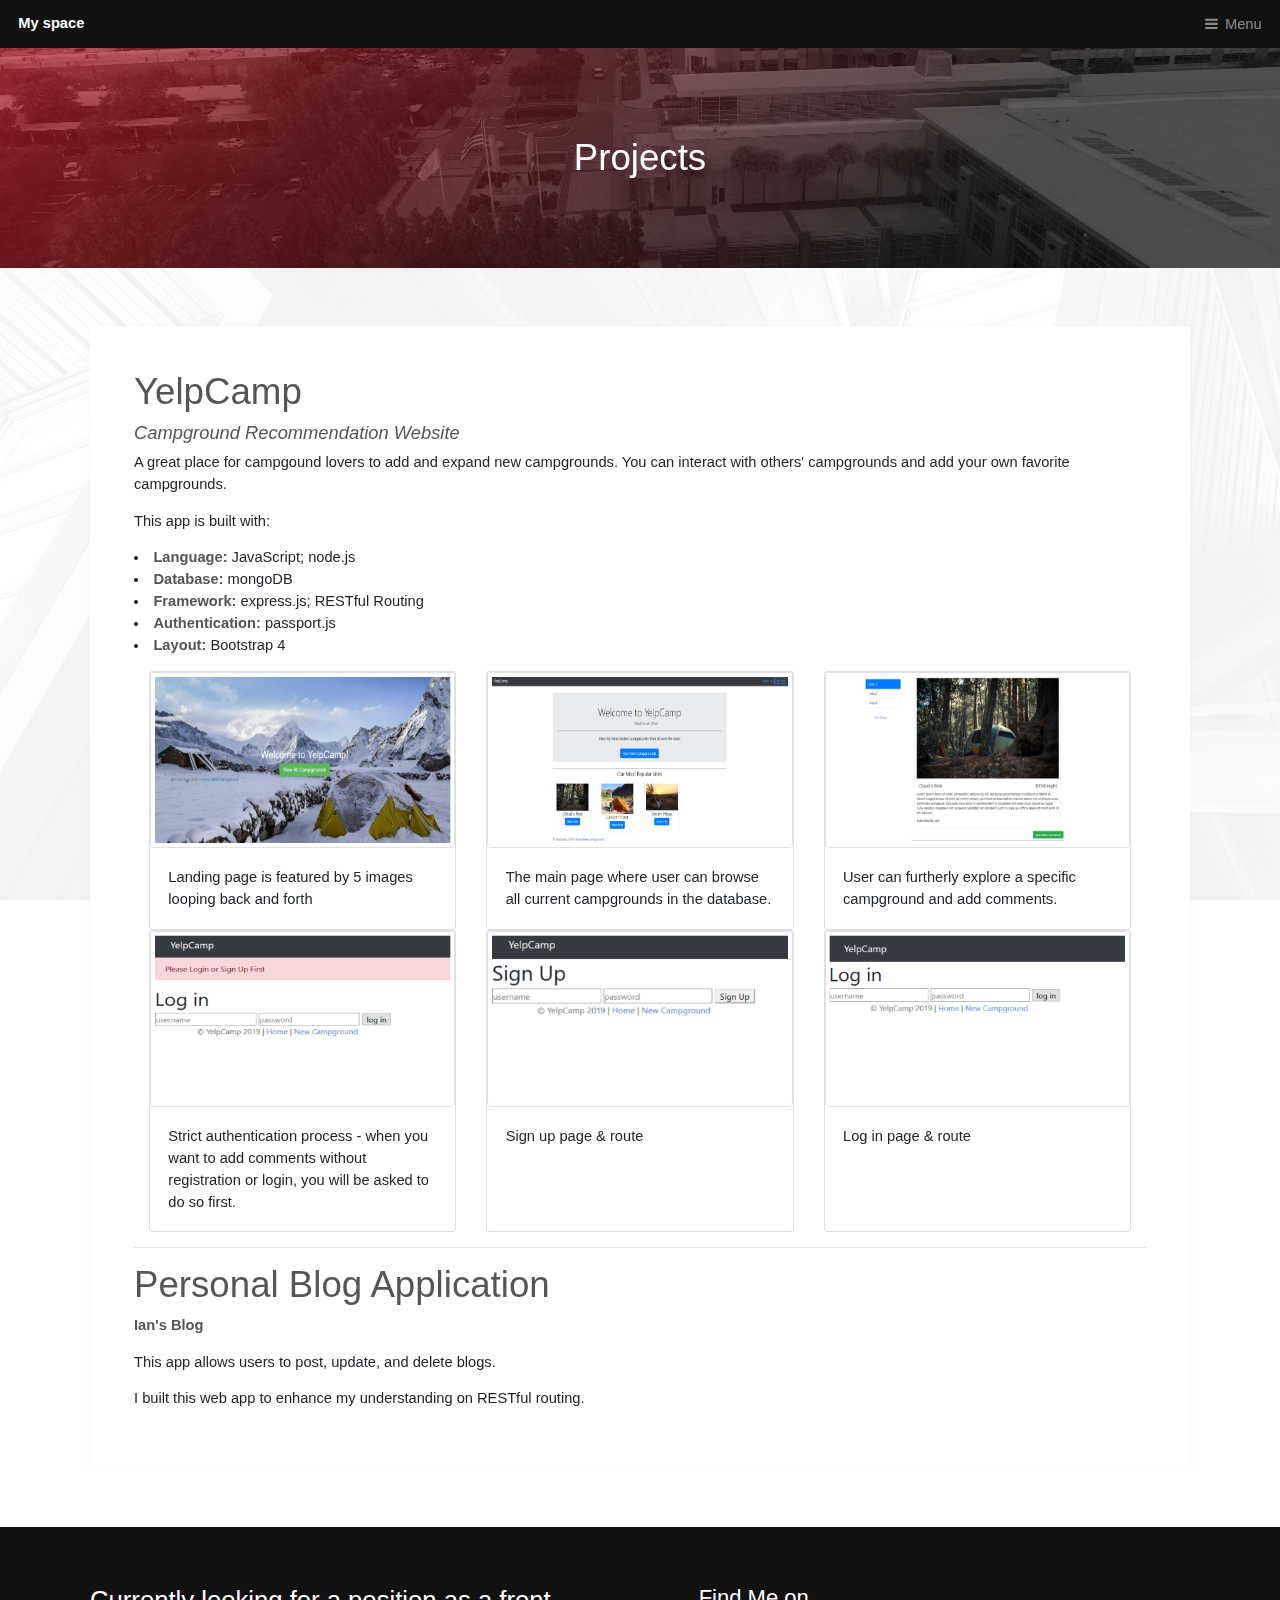
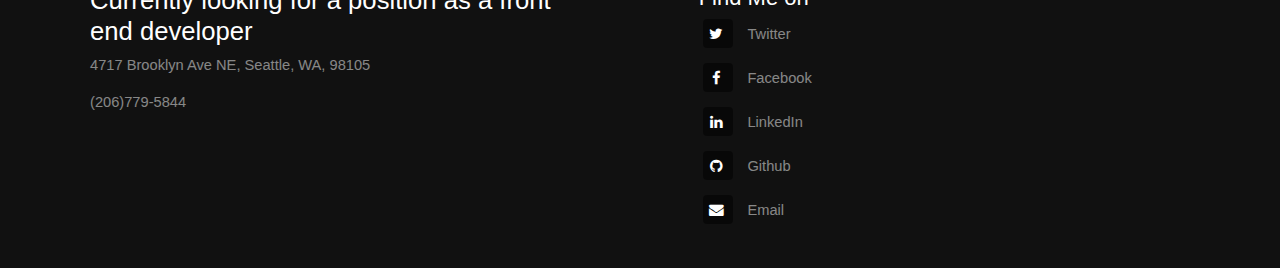
<file: projects.html>
<!DOCTYPE HTML>
<html>
	<head>
		<title>Projects Page</title>
		<meta charset="utf-8" />
		<meta name="viewport" content="width=device-width, initial-scale=1, user-scalable=no" />
		<meta name="description" content="" />
		<meta name="keywords" content="" />
		<link rel="stylesheet" href="assets/css/main.css" />
		<link rel="stylesheet" href="https://stackpath.bootstrapcdn.com/bootstrap/4.3.1/css/bootstrap.min.css" integrity="sha384-ggOyR0iXCbMQv3Xipma34MD+dH/1fQ784/j6cY/iJTQUOhcWr7x9JvoRxT2MZw1T" crossorigin="anonymous">
	</head>
	<body class="is-preload">

		<!-- Header -->
			<header id="header">
				<a class="logo" href="index.html">My space</a>
				<nav>
					<a href="#menu">Menu</a>
				</nav>
			</header>

		<!-- Nav -->
			<nav id="menu">
				<ul class="links">
					<li><a href="index.html">Home</a></li>
					<li><a href="projects.html">Projects</a></li>
				</ul>
			</nav>

		<!-- Heading -->
			<div id="heading" >
				<h1>Projects</h1>
			</div>

		<!-- Main -->
			<section id="main" class="wrapper">
				<div class="inner">
					<div class="content">
						<strong><h1>YelpCamp</h1></strong>
							<h5><i>Campground Recommendation Website</i></h5>
							<p>A great place for campgound lovers to add and expand new campgrounds. 
								You can interact with others' campgrounds and add your own favorite campgrounds.</p>
							<p>This app is built with: </p>
							<ul>
								<li><strong>Language:</strong> JavaScript; node.js</li>
								<li><strong>Database:</strong> mongoDB</li>
								<li><strong>Framework:</strong> express.js; RESTful Routing</li>
								<li><strong>Authentication:</strong> passport.js</li>
								<li><strong>Layout:</strong> Bootstrap 4</li>
							</ul>
							<div class="container">
								<div class="row card-deck">
									<div class="card col-4-small" style="width: 18rem; padding-left: 0">
										<img src="./images/6.png" class="card-img-top img-thumbnail" style="height: 12rem">
										<div class="card-body">
											<p class="card-text">Landing page is featured by 5 images looping back and forth</p>
										</div>
									</div>
									<div class="card col-4-small" style="width: 18rem; padding-left: 0">
										<img src="./images/5.png" class="card-img-top img-thumbnail" style="height: 12rem">
										<div class="card-body">
											<p class="card-text">The main page where user can browse all current campgrounds in the database.</p>
										</div>
									</div>
									<div class="card col-4-small" style="width: 18rem; padding-left: 0">
											<img src="./images/1.png" class="card-img-top img-thumbnail" style="height: 12rem">
											<div class="card-body">
												<p class="card-text">User can furtherly explore a specific campground and add comments.</p>
											</div>
									</div>
								</div>
								<div class="row card-deck">
									<div class="card col-4-small" style="width: 18rem; padding-left: 0">
											<img src="./images/4.png" class="card-img-top img-thumbnail" style="height: 12rem">
											<div class="card-body">
												<p class="card-text">Strict authentication process - when you want to add comments without registration or login, 
													you will be asked to do so first.</p>
											</div>
									</div>
									<div class="card col-4-small" style="width: 18rem; padding-left: 0">
											<img src="./images/3.png" class="card-img-top img-thumbnail" style="height: 12rem">
											<div class="card-body">
												<p class="card-text">Sign up page & route</p>
											</div>
									</div>
									<div class="card col-4-small" style="width: 18rem; padding-left: 0">
											<img src="./images/2.png" class="card-img-top img-thumbnail" style="height: 12rem">
											<div class="card-body">
												<p class="card-text">Log in page & route</p>
											</div>
									</div>									
								</div>
							</div>
						<hr />
						<h1>Personal Blog Application</h1>
						<a href="https://wadzhao.github.io/blog.github.io/"><p><strong>Ian's Blog</strong></p></a>
						<p>This app allows users to post, update, and delete blogs. </p>
						<p>I built this web app to enhance my understanding on RESTful routing.</p>
					</div>
				</div>
			</section>

		<!-- Footer -->
		<footer id="footer">
			<div class="inner">
				<div class="content">
					<section>
						<h3>Currently looking for a position as a front end developer</h3>
						<div id="address">
							<p>4717 Brooklyn Ave NE, Seattle, WA, 98105</p>
							<P>(206)779-5844</P>
						</div>
					</section>

					<section>
						<h4>Find Me on</h4>
						<ul class="plain">
							<li><a href="https://twitter.com/ianzym0"><i class="icon fa-twitter">&nbsp;</i>Twitter</a></li>
							<li><a href="https://www.facebook.com/xuegao.yiming"><i class="icon fa-facebook">&nbsp;</i>Facebook</a></li>
							<li><a href="https://www.linkedin.com/in/yiming-ian-zhao"><i class="icon fa-linkedin">&nbsp;</i>LinkedIn</a></li>
							<li><a href="https://github.com/WADZHAO"><i class="icon fa-github">&nbsp;</i>Github</a></li>
							<li><a href="mailto:YMZhao23@outlook.com"><i class="icon fa-envelope">&nbsp;</i>Email</a></li>
						</ul>
					</section>
				</div>
			</div>
		</footer>

		<!-- Scripts -->
			<script src="assets/js/jquery.min.js"></script>
			<script src="assets/js/browser.min.js"></script>
			<script src="assets/js/breakpoints.min.js"></script>
			<script src="assets/js/util.js"></script>
			<script src="assets/js/main.js"></script>

	</body>
</html>
</file>
<file: assets/css/main.css>
@import url(font-awesome.min.css);
@import url("https://fonts.googleapis.com/css?family=Raleway:200,300,400,500,600");

/* Basic */
@-ms-viewport {
  width: device-width; }
body {
  -ms-overflow-style: scrollbar; }

@media screen and (max-width: 480px) {
  html, body {
    min-width: 320px; } }
html {
  box-sizing: border-box; }

*, *:before, *:after {
  box-sizing: inherit; }

body {
  background: #ffffff; }
  body.is-preload *, body.is-preload *:before, body.is-preload *:after {
    -moz-animation: none !important;
    -webkit-animation: none !important;
    -ms-animation: none !important;
    animation: none !important;
    -moz-transition: none !important;
    -webkit-transition: none !important;
    -ms-transition: none !important;
    transition: none !important; }

html, body, div, span, applet, object,
iframe, h1, h2, h3, h4, h5, h6, p, blockquote,
pre, a, abbr, acronym, address, big, cite,
code, del, dfn, em, img, ins, kbd, q, s, samp,
small, strike, strong, sub, sup, tt, var, b,
u, i, center, dl, dt, dd, ol, ul, li, fieldset,
form, label, legend, table, caption, tbody,
tfoot, thead, tr, th, td, article, aside,
canvas, details, embed, figure, figcaption,
footer, header, hgroup, menu, nav, output, ruby,
section, summary, time, mark, audio, video {
  margin: 0;
  padding: 0;
  border: 0;
  font-size: 100%;
  font: inherit;
  vertical-align: baseline; }

article, aside, details, figcaption, figure,
footer, header, hgroup, menu, nav, section {
  display: block; }

body {
  line-height: 1; }

ol, ul {
  list-style: none; }

blockquote, q {
  quotes: none; }
  blockquote:before, blockquote:after, q:before, q:after {
    content: '';
    content: none; }

table {
  border-collapse: collapse;
  border-spacing: 0; }

body {
  -webkit-text-size-adjust: none; }

mark {
  background-color: transparent;
  color: inherit; }

input::-moz-focus-inner {
  border: 0;
  padding: 0; }

input, select, textarea {
  -moz-appearance: none;
  -webkit-appearance: none;
  -ms-appearance: none;
  appearance: none; }

/* Typography */
html {
  font-size: 13pt; }
  @media screen and (max-width: 1680px) {
    html {
      font-size: 11pt; } }
  @media screen and (max-width: 980px) {
    html {
      font-size: 12pt; } }
  @media screen and (max-width: 480px) {
    html {
      font-size: 11pt; } }

body {
  background-color: #ffffff;
  color: #444444; }

body, input, select, textarea {
  font-family: "Raleway", Arial, Helvetica, sans-serif;
  font-weight: 400;
  font-size: 1rem;
  line-height: 1.65; }

a {
  -moz-transition: color 0.2s ease-in-out;
  -webkit-transition: color 0.2s ease-in-out;
  -ms-transition: color 0.2s ease-in-out;
  transition: color 0.2s ease-in-out;
  text-decoration: underline; }
  a:hover {
    text-decoration: none; }

strong, b {
  font-weight: 600; }

em, i {
  font-style: italic; }

p {
  margin: 0 0 2rem 0; }

header.special {
  text-align: center;
  margin-bottom: 4rem; }
  header.special p {
    max-width: 75%;
    margin-left: auto;
    margin-right: auto; }

h1, h2, h3, h4, h5, h6 {
  font-weight: 300;
  line-height: 1.5;
  margin: 0 0 1.5rem 0; }
  h1 a, h2 a, h3 a, h4 a, h5 a, h6 a {
    color: inherit;
    text-decoration: none; }

h1 {
  font-size: 3rem;
  line-height: 1.2; }

h2 {
  font-size: 2.25rem;
  line-height: 1.3; }

h3 {
  font-size: 1.25rem; }

h4 {
  font-size: 1rem; }

h5 {
  font-size: 0.9rem; }

h6 {
  font-size: 0.7rem; }

@media screen and (max-width: 736px) {
  h1 {
    font-size: 2.75rem;
    line-height: 1.3; }

  h2 {
    font-size: 1.75rem;
    line-height: 1.5; }

  h3 {
    font-size: 1.25rem; } }
sub {
  font-size: 0.8rem;
  position: relative;
  top: 0.5rem; }

sup {
  font-size: 0.8rem;
  position: relative;
  top: -0.5rem; }

blockquote {
  border-left: solid 0.5rem;
  font-style: italic;
  margin: 0 0 2rem 0;
  padding: 1rem 0 1rem 2rem; }

code {
  border-radius: 4px;
  border: solid 1px;
  font-family: "Courier New", monospace;
  font-size: 0.9rem;
  margin: 0 0.25rem;
  padding: 0.25rem 0.65rem; }

pre {
  -webkit-overflow-scrolling: touch;
  font-family: "Courier New", monospace;
  font-size: 0.9rem;
  margin: 0 0 2rem 0; }
  pre code {
    display: block;
    line-height: 1.75;
    padding: 1rem 1.5rem;
    overflow-x: auto; }

hr {
  border: 0;
  border-bottom: solid 1px;
  margin: 2rem 0; }
  hr.major {
    margin: 4rem 0; }

input, select, textarea {
  color: #555555; }

a {
  color: #ce1b28; }

strong, b {
  color: #555555; }

h1, h2, h3, h4, h5, h6 {
  color: #555555; }

blockquote {
  border-left-color: rgba(0, 0, 0, 0.25); }

code {
  background: rgba(0, 0, 0, 0.075);
  border-color: rgba(0, 0, 0, 0.25); }

hr {
  border-bottom-color: rgba(0, 0, 0, 0.25); }

/* Inner */
.inner {
  margin: 0 auto;
  width: 75rem;
  max-width: calc(100% - 6rem); }
  @media screen and (max-width: 480px) {
    .inner {
      max-width: calc(100% - 3rem); } }

/* Button */
input[type="submit"],
input[type="reset"],
input[type="button"],
button,
.button {
  -moz-appearance: none;
  -webkit-appearance: none;
  -ms-appearance: none;
  appearance: none;
  -moz-transition: background-color 0.2s ease-in-out, box-shadow 0.2s ease-in-out, color 0.2s ease-in-out;
  -webkit-transition: background-color 0.2s ease-in-out, box-shadow 0.2s ease-in-out, color 0.2s ease-in-out;
  -ms-transition: background-color 0.2s ease-in-out, box-shadow 0.2s ease-in-out, color 0.2s ease-in-out;
  transition: background-color 0.2s ease-in-out, box-shadow 0.2s ease-in-out, color 0.2s ease-in-out;
  border: 0;
  border-radius: 4px;
  cursor: pointer;
  display: inline-block;
  font-weight: 600;
  height: 3.25rem;
  line-height: 3.25rem;
  padding: 0 1.75rem;
  text-align: center;
  text-decoration: none;
  white-space: nowrap; }
  input[type="submit"].small,
  input[type="reset"].small,
  input[type="button"].small,
  button.small,
  .button.small {
    font-size: 0.8rem;
    height: 2.4375rem;
    line-height: 2.4375rem;
    padding: 0 1.25rem; }
  input[type="submit"].large,
  input[type="reset"].large,
  input[type="button"].large,
  button.large,
  .button.large {
    font-size: 1.35rem;
    height: 4.0625rem;
    line-height: 4.0625rem;
    padding: 0 2rem; }
  input[type="submit"].wide,
  input[type="reset"].wide,
  input[type="button"].wide,
  button.wide,
  .button.wide {
    min-width: 13rem; }
  input[type="submit"].icon:before,
  input[type="reset"].icon:before,
  input[type="button"].icon:before,
  button.icon:before,
  .button.icon:before {
    margin-right: 0.5rem; }
  input[type="submit"].fit,
  input[type="reset"].fit,
  input[type="button"].fit,
  button.fit,
  .button.fit {
    width: 100%; }
  input[type="submit"].disabled, input[type="submit"]:disabled,
  input[type="reset"].disabled,
  input[type="reset"]:disabled,
  input[type="button"].disabled,
  input[type="button"]:disabled,
  button.disabled,
  button:disabled,
  .button.disabled,
  .button:disabled {
    pointer-events: none;
    opacity: 0.25; }

input[type="submit"],
input[type="reset"],
input[type="button"],
button,
.button {
  background-color: transparent;
  box-shadow: inset 0 0 0 1px #555555;
  color: #555555 !important; }
  input[type="submit"]:hover,
  input[type="reset"]:hover,
  input[type="button"]:hover,
  button:hover,
  .button:hover {
    box-shadow: inset 0 0 0 1px #ce1b28;
    color: #ce1b28 !important; }
    input[type="submit"]:hover:active,
    input[type="reset"]:hover:active,
    input[type="button"]:hover:active,
    button:hover:active,
    .button:hover:active {
      background-color: rgba(206, 27, 40, 0.25); }
  input[type="submit"].primary,
  input[type="reset"].primary,
  input[type="button"].primary,
  button.primary,
  .button.primary {
    box-shadow: none;
    background-color: #ce1b28;
    color: #ffffff !important; }
    input[type="submit"].primary:hover,
    input[type="reset"].primary:hover,
    input[type="button"].primary:hover,
    button.primary:hover,
    .button.primary:hover {
      background-color: #e2212f;
      box-shadow: none; }
      input[type="submit"].primary:hover:active,
      input[type="reset"].primary:hover:active,
      input[type="button"].primary:hover:active,
      button.primary:hover:active,
      .button.primary:hover:active {
        background-color: #b71824; }

/* Form */
form {
  margin: 0 0 2rem 0; }

input[type="text"],
input[type="password"],
input[type="email"],
input[type="tel"],
input[type="search"],
input[type="url"],
select,
textarea {
  -moz-appearance: none;
  -webkit-appearance: none;
  -ms-appearance: none;
  appearance: none;
  border-radius: 4px;
  border: none;
  border: solid 1px;
  color: inherit;
  display: block;
  outline: 0;
  padding: 0 1rem;
  text-decoration: none;
  width: 100%; }
  input[type="text"]:invalid,
  input[type="password"]:invalid,
  input[type="email"]:invalid,
  input[type="tel"]:invalid,
  input[type="search"]:invalid,
  input[type="url"]:invalid,
  select:invalid,
  textarea:invalid {
    box-shadow: none; }

label {
  display: block;
  font-size: 1rem;
  font-weight: 600;
  margin: 0 0 1rem 0; }

input[type="text"],
input[type="password"],
input[type="email"],
input[type="tel"],
input[type="search"],
input[type="url"] {
  height: 3.25rem; }

select {
  background-size: 1.25rem;
  background-repeat: no-repeat;
  background-position: calc(100% - 1rem) center;
  height: 3.25rem;
  padding-right: 3.25rem;
  text-overflow: ellipsis; }
  select:focus::-ms-value {
    background-color: transparent; }
  select::-ms-expand {
    display: none; }

textarea {
  padding: 0.75rem 1rem; }

input[type="checkbox"],
input[type="radio"] {
  -moz-appearance: none;
  -webkit-appearance: none;
  -ms-appearance: none;
  appearance: none;
  display: block;
  float: left;
  margin-right: -2rem;
  opacity: 0;
  width: 1rem;
  z-index: -1; }
  input[type="checkbox"] + label,
  input[type="radio"] + label {
    text-decoration: none;
    cursor: pointer;
    display: inline-block;
    font-size: 1rem;
    font-weight: 400;
    padding-left: 2.825rem;
    padding-right: 0.875rem;
    position: relative; }
    input[type="checkbox"] + label:before,
    input[type="radio"] + label:before {
      -moz-osx-font-smoothing: grayscale;
      -webkit-font-smoothing: antialiased;
      font-family: FontAwesome;
      font-style: normal;
      font-weight: normal;
      text-transform: none !important; }
    input[type="checkbox"] + label:before,
    input[type="radio"] + label:before {
      border-radius: 4px;
      border: solid 1px;
      content: '';
      display: inline-block;
      height: 1.95rem;
      left: 0;
      line-height: 1.86875rem;
      position: absolute;
      text-align: center;
      top: -0.1625rem;
      width: 1.95rem; }
  input[type="checkbox"]:checked + label:before,
  input[type="radio"]:checked + label:before {
    content: '\f00c'; }

input[type="checkbox"] + label:before {
  border-radius: 4px; }

input[type="radio"] + label:before {
  border-radius: 100%; }

::-webkit-input-placeholder {
  opacity: 1.0; }

:-moz-placeholder {
  opacity: 1.0; }

::-moz-placeholder {
  opacity: 1.0; }

:-ms-input-placeholder {
  opacity: 1.0; }

label {
  color: #555555; }

input[type="text"],
input[type="password"],
input[type="email"],
input[type="tel"],
input[type="search"],
input[type="url"],
select,
textarea {
  background-color: rgba(0, 0, 0, 0.075);
  border-color: rgba(0, 0, 0, 0.25); }
  input[type="text"]:focus,
  input[type="password"]:focus,
  input[type="email"]:focus,
  input[type="tel"]:focus,
  input[type="search"]:focus,
  input[type="url"]:focus,
  select:focus,
  textarea:focus {
    border-color: #ce1b28;
    box-shadow: 0 0 0 1px #ce1b28; }

select {
  background-image: url("data:image/svg+xml;charset=utf8,%3Csvg xmlns='http://www.w3.org/2000/svg' width='40' height='40' preserveAspectRatio='none' viewBox='0 0 40 40'%3E%3Cpath d='M9.4,12.3l10.4,10.4l10.4-10.4c0.2-0.2,0.5-0.4,0.9-0.4c0.3,0,0.6,0.1,0.9,0.4l3.3,3.3c0.2,0.2,0.4,0.5,0.4,0.9 c0,0.4-0.1,0.6-0.4,0.9L20.7,31.9c-0.2,0.2-0.5,0.4-0.9,0.4c-0.3,0-0.6-0.1-0.9-0.4L4.3,17.3c-0.2-0.2-0.4-0.5-0.4-0.9 c0-0.4,0.1-0.6,0.4-0.9l3.3-3.3c0.2-0.2,0.5-0.4,0.9-0.4S9.1,12.1,9.4,12.3z' fill='rgba(0, 0, 0, 0.25)' /%3E%3C/svg%3E"); }
  select option {
    color: #444444;
    background-color: #ffffff; }

input[type="checkbox"] + label,
input[type="radio"] + label {
  color: #444444; }
  input[type="checkbox"] + label:before,
  input[type="radio"] + label:before {
    background: rgba(0, 0, 0, 0.075);
    border-color: rgba(0, 0, 0, 0.25); }
input[type="checkbox"]:checked + label:before,
input[type="radio"]:checked + label:before {
  background-color: #ce1b28;
  border-color: #ce1b28;
  color: #ffffff; }
input[type="checkbox"]:focus + label:before,
input[type="radio"]:focus + label:before {
  border-color: #ce1b28;
  box-shadow: 0 0 0 1px #ce1b28; }

::-webkit-input-placeholder {
  color: #bbbbbb !important; }

:-moz-placeholder {
  color: #bbbbbb !important; }

::-moz-placeholder {
  color: #bbbbbb !important; }

:-ms-input-placeholder {
  color: #bbbbbb !important; }

/* List */
p.skills {
  margin: 0 0 10px 0;
}

ol {
  list-style: decimal;
  margin: 0 0 2rem 0;
  padding-left: 1.25rem; }
  ol li {
    padding-left: 0.25rem; }

ul {
  list-style: disc;
  margin: 0 0 2rem 0;
  padding-left: 1rem; }
  ul li {
    padding-left: 0.325rem; }
  ul.plain {
    list-style: none;
    padding-left: 0; }
    ul.plain li {
      margin-bottom: 1rem; }
      ul.plain li .icon {
        border-radius: 4px;
        color: #ffffff;
        display: inline-block;
        margin-right: 1rem;
        text-align: center;
        width: 2rem;
        height: 2rem;
        line-height: 2rem;
        background: rgba(0, 0, 0, 0.5); }
  ul.alt {
    list-style: none;
    padding-left: 0; }
    ul.alt li {
      border-top: solid 1px;
      padding: 0.75rem 0; }
      ul.alt li:first-child {
        border-top: 0;
        padding-top: 0; }
      ul.alt li:last-child {
        padding-bottom: 0; }

dl {
  margin: 0 0 2rem 0; }
  dl dt {
    display: block;
    font-weight: 600;
    margin: 0 0 1rem 0; }
  dl dd {
    margin-left: 1.5rem; }

ul.alt li {
  border-top-color: rgba(0, 0, 0, 0.25); }

/* Table */
.table-wrapper {
  -webkit-overflow-scrolling: touch;
  overflow-x: auto; }

table {
  margin: 0 0 2rem 0;
  width: 100%; }
  table tbody tr {
    border: solid 1px;
    border-left: 0;
    border-right: 0; }
  table td {
    padding: 0.75rem 0.75rem; }
  table th {
    font-size: 0.9rem;
    font-weight: 600;
    padding: 0 0.75rem 0.75rem 0.75rem;
    text-align: left; }
  table thead {
    border-bottom: solid 2px; }
  table tfoot {
    border-top: solid 2px; }
  table.alt {
    border-collapse: separate; }
    table.alt tbody tr td {
      border: solid 1px;
      border-left-width: 0;
      border-top-width: 0; }
      table.alt tbody tr td:first-child {
        border-left-width: 1px; }
    table.alt tbody tr:first-child td {
      border-top-width: 1px; }
    table.alt thead {
      border-bottom: 0; }
    table.alt tfoot {
      border-top: 0; }

table tbody tr {
  border-color: rgba(0, 0, 0, 0.25); }
  table tbody tr:nth-child(2n + 1) {
    background-color: rgba(0, 0, 0, 0.075); }
table th {
  color: #555555; }
table thead {
  border-bottom-color: rgba(0, 0, 0, 0.25); }
table tfoot {
  border-top-color: rgba(0, 0, 0, 0.25); }
table.alt tbody tr td {
  border-color: rgba(0, 0, 0, 0.25); }

/* Highlights */
.highlights {
  width: 100%;
  margin: 2.5rem 0;
  display: -moz-flex;
  display: -webkit-flex;
  display: -ms-flex;
  display: flex;
  -moz-flex-wrap: wrap;
  -webkit-flex-wrap: wrap;
  -ms-flex-wrap: wrap;
  flex-wrap: wrap;
  -moz-align-items: -moz-stretch;
  -webkit-align-items: -webkit-stretch;
  -ms-align-items: -ms-stretch;
  align-items: stretch; }
  .highlights > * {
    -moz-flex-shrink: 1;
    -webkit-flex-shrink: 1;
    -ms-flex-shrink: 1;
    flex-shrink: 1;
    -moz-flex-grow: 0;
    -webkit-flex-grow: 0;
    -ms-flex-grow: 0;
    flex-grow: 0; }
  .highlights > * {
    width: 33.3333333333%; }
  .highlights > * {
    padding: 1.5rem;
    width: calc(33.3333333333% + 1rem); }
  .highlights > :nth-child(-n + 3) {
    padding-top: 0; }
  .highlights > :nth-last-child(-n + 3) {
    padding-bottom: 0; }
  .highlights > :nth-child(3n + 1) {
    padding-left: 0; }
  .highlights > :nth-child(3n) {
    padding-right: 0; }
  .highlights > :nth-child(3n + 1),
  .highlights > :nth-child(3n) {
    width: calc(33.3333333333% + -0.5rem); }
  .highlights .content {
    border-radius: 4px;
    height: 100%;
    padding: 3rem;
    text-align: center; }
    .highlights .content .icon {
      font-size: 5rem; }
  .highlights > div > :last-child {
    margin-bottom: 0; }
  @media screen and (max-width: 980px) {
    .highlights > * {
      width: 50%; }
    .highlights > * {
      padding: 1rem;
      width: calc(33.3333333333% + 0.6666666667rem); }
    .highlights > :nth-child(-n + 3) {
      padding-top: 1rem; }
    .highlights > :nth-last-child(-n + 3) {
      padding-bottom: 1rem; }
    .highlights > :nth-child(3n + 1) {
      padding-left: 1rem; }
    .highlights > :nth-child(3n) {
      padding-right: 1rem; }
    .highlights > :nth-child(3n + 1),
    .highlights > :nth-child(3n) {
      padding: 1rem;
      width: calc(50% + 1rem); }
    .highlights > * {
      padding: 1rem;
      width: calc(50% + 1rem); }
    .highlights > :nth-child(-n + 2) {
      padding-top: 0; }
    .highlights > :nth-last-child(-n + 2) {
      padding-bottom: 0; }
    .highlights > :nth-child(2n + 1) {
      padding-left: 0; }
    .highlights > :nth-child(2n) {
      padding-right: 0; }
    .highlights > :nth-child(2n + 1),
    .highlights > :nth-child(2n) {
      width: calc(50% + 0rem); }
    .highlights .content {
      padding: 2rem; } }
  @media screen and (max-width: 736px) {
    .highlights > * {
      width: 100%; }
    .highlights > * {
      padding: 1rem;
      width: calc(33.3333333333% + 0.6666666667rem); }
    .highlights > :nth-child(-n + 3) {
      padding-top: 1rem; }
    .highlights > :nth-last-child(-n + 3) {
      padding-bottom: 1rem; }
    .highlights > :nth-child(3n + 1) {
      padding-left: 1rem; }
    .highlights > :nth-child(3n) {
      padding-right: 1rem; }
    .highlights > :nth-child(3n + 1),
    .highlights > :nth-child(3n) {
      padding: 1rem;
      width: calc(100% + 2rem); }
    .highlights > * {
      padding: 1rem;
      width: calc(50% + 1rem); }
    .highlights > :nth-child(-n + 2) {
      padding-top: 1rem; }
    .highlights > :nth-last-child(-n + 2) {
      padding-bottom: 1rem; }
    .highlights > :nth-child(2n + 1) {
      padding-left: 1rem; }
    .highlights > :nth-child(2n) {
      padding-right: 1rem; }
    .highlights > :nth-child(2n + 1),
    .highlights > :nth-child(2n) {
      padding: 1rem;
      width: calc(100% + 2rem); }
    .highlights > * {
      padding: 1rem;
      width: calc(100% + 2rem); }
    .highlights > :nth-child(-n + 1) {
      padding-top: 0; }
    .highlights > :nth-last-child(-n + 1) {
      padding-bottom: 0; }
    .highlights > :nth-child(1n + 1) {
      padding-left: 0; }
    .highlights > :nth-child(1n) {
      padding-right: 0; }
    .highlights > :nth-child(1n + 1),
    .highlights > :nth-child(1n) {
      width: calc(100% + 1rem); } }

.highlights .content {
  background: #ffffff;
  box-shadow: 0px 0px 4px 1px rgba(0, 0, 0, 0.025); }

/* Testimonials */
.testimonials {
  margin: 2.5rem 0;
  width: 100%;
  display: -moz-flex;
  display: -webkit-flex;
  display: -ms-flex;
  display: flex;
  -moz-flex-wrap: wrap;
  -webkit-flex-wrap: wrap;
  -ms-flex-wrap: wrap;
  flex-wrap: wrap;
  -moz-align-items: -moz-stretch;
  -webkit-align-items: -webkit-stretch;
  -ms-align-items: -ms-stretch;
  align-items: stretch; }
  .testimonials > * {
    -moz-flex-shrink: 1;
    -webkit-flex-shrink: 1;
    -ms-flex-shrink: 1;
    flex-shrink: 1;
    -moz-flex-grow: 0;
    -webkit-flex-grow: 0;
    -ms-flex-grow: 0;
    flex-grow: 0; }
  .testimonials > * {
    width: 33.3333333333%; }
  .testimonials > * {
    padding: 1.5rem;
    width: calc(33.3333333333% + 1rem); }
  .testimonials > :nth-child(-n + 3) {
    padding-top: 0; }
  .testimonials > :nth-last-child(-n + 3) {
    padding-bottom: 0; }
  .testimonials > :nth-child(3n + 1) {
    padding-left: 0; }
  .testimonials > :nth-child(3n) {
    padding-right: 0; }
  .testimonials > :nth-child(3n + 1),
  .testimonials > :nth-child(3n) {
    width: calc(33.3333333333% + -0.5rem); }
  .testimonials .content {
    border-radius: 4px;
    height: 100%;
    padding: 3rem; }
    .testimonials .content .author {
      display: -moz-flex;
      display: -webkit-flex;
      display: -ms-flex;
      display: flex;
      -moz-align-items: center;
      -webkit-align-items: center;
      -ms-align-items: center;
      align-items: center; }
      .testimonials .content .author blockquote {
        margin: 0; }
      .testimonials .content .author .image {
        margin-right: 2rem;
        width: 20%; }
        .testimonials .content .author .image img {
          border-radius: 100%;
          max-width: 100%; }
    .testimonials .content .credit {
      font-size: 0.75rem; }
    .testimonials .content p:last-child {
      margin: 0; }
  .testimonials > div > :last-child {
    margin-bottom: 0; }
  @media screen and (max-width: 980px) {
    .testimonials > * {
      width: 50%; }
    .testimonials > * {
      padding: 1rem;
      width: calc(33.3333333333% + 0.6666666667rem); }
    .testimonials > :nth-child(-n + 3) {
      padding-top: 1rem; }
    .testimonials > :nth-last-child(-n + 3) {
      padding-bottom: 1rem; }
    .testimonials > :nth-child(3n + 1) {
      padding-left: 1rem; }
    .testimonials > :nth-child(3n) {
      padding-right: 1rem; }
    .testimonials > :nth-child(3n + 1),
    .testimonials > :nth-child(3n) {
      padding: 1rem;
      width: calc(50% + 1rem); }
    .testimonials > * {
      padding: 1rem;
      width: calc(50% + 1rem); }
    .testimonials > :nth-child(-n + 2) {
      padding-top: 0; }
    .testimonials > :nth-last-child(-n + 2) {
      padding-bottom: 0; }
    .testimonials > :nth-child(2n + 1) {
      padding-left: 0; }
    .testimonials > :nth-child(2n) {
      padding-right: 0; }
    .testimonials > :nth-child(2n + 1),
    .testimonials > :nth-child(2n) {
      width: calc(50% + 0rem); }
    .testimonials .content {
      padding: 2rem; } }
  @media screen and (max-width: 736px) {
    .testimonials > * {
      width: 100%; }
    .testimonials > * {
      padding: 1rem;
      width: calc(33.3333333333% + 0.6666666667rem); }
    .testimonials > :nth-child(-n + 3) {
      padding-top: 1rem; }
    .testimonials > :nth-last-child(-n + 3) {
      padding-bottom: 1rem; }
    .testimonials > :nth-child(3n + 1) {
      padding-left: 1rem; }
    .testimonials > :nth-child(3n) {
      padding-right: 1rem; }
    .testimonials > :nth-child(3n + 1),
    .testimonials > :nth-child(3n) {
      padding: 1rem;
      width: calc(100% + 2rem); }
    .testimonials > * {
      padding: 1rem;
      width: calc(50% + 1rem); }
    .testimonials > :nth-child(-n + 2) {
      padding-top: 1rem; }
    .testimonials > :nth-last-child(-n + 2) {
      padding-bottom: 1rem; }
    .testimonials > :nth-child(2n + 1) {
      padding-left: 1rem; }
    .testimonials > :nth-child(2n) {
      padding-right: 1rem; }
    .testimonials > :nth-child(2n + 1),
    .testimonials > :nth-child(2n) {
      padding: 1rem;
      width: calc(100% + 2rem); }
    .testimonials > * {
      padding: 1rem;
      width: calc(100% + 2rem); }
    .testimonials > :nth-child(-n + 1) {
      padding-top: 0; }
    .testimonials > :nth-last-child(-n + 1) {
      padding-bottom: 0; }
    .testimonials > :nth-child(1n + 1) {
      padding-left: 0; }
    .testimonials > :nth-child(1n) {
      padding-right: 0; }
    .testimonials > :nth-child(1n + 1),
    .testimonials > :nth-child(1n) {
      width: calc(100% + 1rem); } }

.testimonials .content {
  background: #ffffff;
  box-shadow: 0px 0px 4px 1px rgba(0, 0, 0, 0.025); }
  .testimonials .content .credit strong {
    color: #ce1b28; }

/* Actions */
ul.actions {
  display: -moz-flex;
  display: -webkit-flex;
  display: -ms-flex;
  display: flex;
  cursor: default;
  list-style: none;
  margin-left: -1rem;
  padding-left: 0; }
  ul.actions li {
    padding: 0 0 0 1rem;
    vertical-align: middle; }
  ul.actions.special {
    -moz-justify-content: center;
    -webkit-justify-content: center;
    -ms-justify-content: center;
    justify-content: center;
    width: calc(100% + 1rem); }
  ul.actions.stacked {
    -moz-flex-direction: column;
    -webkit-flex-direction: column;
    -ms-flex-direction: column;
    flex-direction: column;
    margin-left: 0; }
    ul.actions.stacked li {
      padding: 1.3rem 0 0 0; }
      ul.actions.stacked li:first-child {
        padding-top: 0; }
  ul.actions.fit {
    width: calc(100% + 1rem); }
    ul.actions.fit li {
      -moz-flex-grow: 1;
      -webkit-flex-grow: 1;
      -ms-flex-grow: 1;
      flex-grow: 1;
      -moz-flex-shrink: 1;
      -webkit-flex-shrink: 1;
      -ms-flex-shrink: 1;
      flex-shrink: 1;
      width: 100%; }
      ul.actions.fit li > * {
        width: 100%; }
    ul.actions.fit.stacked {
      width: 100%; }
  @media screen and (max-width: 480px) {
    ul.actions:not(.fixed) {
      -moz-flex-direction: column;
      -webkit-flex-direction: column;
      -ms-flex-direction: column;
      flex-direction: column;
      margin-left: 0;
      width: 100% !important; }
      ul.actions:not(.fixed) li {
        -moz-flex-grow: 1;
        -webkit-flex-grow: 1;
        -ms-flex-grow: 1;
        flex-grow: 1;
        -moz-flex-shrink: 1;
        -webkit-flex-shrink: 1;
        -ms-flex-shrink: 1;
        flex-shrink: 1;
        padding: 1rem 0 0 0;
        text-align: center;
        width: 100%; }
        ul.actions:not(.fixed) li > * {
          width: 100%; }
        ul.actions:not(.fixed) li:first-child {
          padding-top: 0; }
        ul.actions:not(.fixed) li input[type="submit"],
        ul.actions:not(.fixed) li input[type="reset"],
        ul.actions:not(.fixed) li input[type="button"],
        ul.actions:not(.fixed) li button,
        ul.actions:not(.fixed) li .button {
          width: 100%; }
          ul.actions:not(.fixed) li input[type="submit"].icon:before,
          ul.actions:not(.fixed) li input[type="reset"].icon:before,
          ul.actions:not(.fixed) li input[type="button"].icon:before,
          ul.actions:not(.fixed) li button.icon:before,
          ul.actions:not(.fixed) li .button.icon:before {
            margin-left: -0.5rem; } }

/* Grid */
.row {
  display: flex;
  flex-wrap: wrap;
  box-sizing: border-box; }
  .row > * {
    box-sizing: border-box; }
  .row.gtr-uniform > * > :last-child {
    margin-bottom: 0; }

.row > .imp {
  order: -1; }
.row > .col-1 {
  width: 8.3333333333%; }
.row > .off-1 {
  margin-left: 8.3333333333%; }
.row > .col-2 {
  width: 16.6666666667%; }
.row > .off-2 {
  margin-left: 16.6666666667%; }
.row > .col-3 {
  width: 25%; }
.row > .off-3 {
  margin-left: 25%; }
.row > .col-4 {
  width: 33.3333333333%; }
.row > .off-4 {
  margin-left: 33.3333333333%; }
.row > .col-5 {
  width: 41.6666666667%; }
.row > .off-5 {
  margin-left: 41.6666666667%; }
.row > .col-6 {
  width: 50%; }
.row > .off-6 {
  margin-left: 50%; }
.row > .col-7 {
  width: 58.3333333333%; }
.row > .off-7 {
  margin-left: 58.3333333333%; }
.row > .col-8 {
  width: 66.6666666667%; }
.row > .off-8 {
  margin-left: 66.6666666667%; }
.row > .col-9 {
  width: 75%; }
.row > .off-9 {
  margin-left: 75%; }
.row > .col-10 {
  width: 83.3333333333%; }
.row > .off-10 {
  margin-left: 83.3333333333%; }
.row > .col-11 {
  width: 91.6666666667%; }
.row > .off-11 {
  margin-left: 91.6666666667%; }
.row > .col-12 {
  width: 100%; }
.row > .off-12 {
  margin-left: 100%; }
.row.gtr-0 {
  margin-top: 0;
  margin-left: 0rem; }
  .row.gtr-0 > * {
    padding: 0 0 0 0rem; }
  .row.gtr-0.gtr-uniform {
    margin-top: 0rem; }
    .row.gtr-0.gtr-uniform > * {
      padding-top: 0rem; }
.row.gtr-25 {
  margin-top: 0;
  margin-left: -0.75rem; }
  .row.gtr-25 > * {
    padding: 0 0 0 0.75rem; }
  .row.gtr-25.gtr-uniform {
    margin-top: -0.75rem; }
    .row.gtr-25.gtr-uniform > * {
      padding-top: 0.75rem; }
.row.gtr-50 {
  margin-top: 0;
  margin-left: -1.5rem; }
  .row.gtr-50 > * {
    padding: 0 0 0 1.5rem; }
  .row.gtr-50.gtr-uniform {
    margin-top: -1.5rem; }
    .row.gtr-50.gtr-uniform > * {
      padding-top: 1.5rem; }
.row {
  margin-top: 0;
  margin-left: -3rem; }
  .row > * {
    padding: 0 0 0 3rem; }
  .row.gtr-uniform {
    margin-top: -3rem; }
    .row.gtr-uniform > * {
      padding-top: 3rem; }
.row.gtr-150 {
  margin-top: 0;
  margin-left: -4.5rem; }
  .row.gtr-150 > * {
    padding: 0 0 0 4.5rem; }
  .row.gtr-150.gtr-uniform {
    margin-top: -4.5rem; }
    .row.gtr-150.gtr-uniform > * {
      padding-top: 4.5rem; }
.row.gtr-200 {
  margin-top: 0;
  margin-left: -6rem; }
  .row.gtr-200 > * {
    padding: 0 0 0 6rem; }
  .row.gtr-200.gtr-uniform {
    margin-top: -6rem; }
    .row.gtr-200.gtr-uniform > * {
      padding-top: 6rem; }

@media screen and (max-width: 1680px) {
  .row {
    display: flex;
    flex-wrap: wrap;
    box-sizing: border-box; }
    .row > * {
      box-sizing: border-box; }
    .row.gtr-uniform > * > :last-child {
      margin-bottom: 0; }

  .row > .imp-xlarge {
    order: -1; }
  .row > .col-1-xlarge {
    width: 8.3333333333%; }
  .row > .off-1-xlarge {
    margin-left: 8.3333333333%; }
  .row > .col-2-xlarge {
    width: 16.6666666667%; }
  .row > .off-2-xlarge {
    margin-left: 16.6666666667%; }
  .row > .col-3-xlarge {
    width: 25%; }
  .row > .off-3-xlarge {
    margin-left: 25%; }
  .row > .col-4-xlarge {
    width: 33.3333333333%; }
  .row > .off-4-xlarge {
    margin-left: 33.3333333333%; }
  .row > .col-5-xlarge {
    width: 41.6666666667%; }
  .row > .off-5-xlarge {
    margin-left: 41.6666666667%; }
  .row > .col-6-xlarge {
    width: 50%; }
  .row > .off-6-xlarge {
    margin-left: 50%; }
  .row > .col-7-xlarge {
    width: 58.3333333333%; }
  .row > .off-7-xlarge {
    margin-left: 58.3333333333%; }
  .row > .col-8-xlarge {
    width: 66.6666666667%; }
  .row > .off-8-xlarge {
    margin-left: 66.6666666667%; }
  .row > .col-9-xlarge {
    width: 75%; }
  .row > .off-9-xlarge {
    margin-left: 75%; }
  .row > .col-10-xlarge {
    width: 83.3333333333%; }
  .row > .off-10-xlarge {
    margin-left: 83.3333333333%; }
  .row > .col-11-xlarge {
    width: 91.6666666667%; }
  .row > .off-11-xlarge {
    margin-left: 91.6666666667%; }
  .row > .col-12-xlarge {
    width: 100%; }
  .row > .off-12-xlarge {
    margin-left: 100%; }
  .row.gtr-0 {
    margin-top: 0;
    margin-left: 0rem; }
    .row.gtr-0 > * {
      padding: 0 0 0 0rem; }
    .row.gtr-0.gtr-uniform {
      margin-top: 0rem; }
      .row.gtr-0.gtr-uniform > * {
        padding-top: 0rem; }
  .row.gtr-25 {
    margin-top: 0;
    margin-left: -0.75rem; }
    .row.gtr-25 > * {
      padding: 0 0 0 0.75rem; }
    .row.gtr-25.gtr-uniform {
      margin-top: -0.75rem; }
      .row.gtr-25.gtr-uniform > * {
        padding-top: 0.75rem; }
  .row.gtr-50 {
    margin-top: 0;
    margin-left: -1.5rem; }
    .row.gtr-50 > * {
      padding: 0 0 0 1.5rem; }
    .row.gtr-50.gtr-uniform {
      margin-top: -1.5rem; }
      .row.gtr-50.gtr-uniform > * {
        padding-top: 1.5rem; }
  .row {
    margin-top: 0;
    margin-left: -3rem; }
    .row > * {
      padding: 0 0 0 3rem; }
    .row.gtr-uniform {
      margin-top: -3rem; }
      .row.gtr-uniform > * {
        padding-top: 3rem; }
  .row.gtr-150 {
    margin-top: 0;
    margin-left: -4.5rem; }
    .row.gtr-150 > * {
      padding: 0 0 0 4.5rem; }
    .row.gtr-150.gtr-uniform {
      margin-top: -4.5rem; }
      .row.gtr-150.gtr-uniform > * {
        padding-top: 4.5rem; }
  .row.gtr-200 {
    margin-top: 0;
    margin-left: -6rem; }
    .row.gtr-200 > * {
      padding: 0 0 0 6rem; }
    .row.gtr-200.gtr-uniform {
      margin-top: -6rem; }
      .row.gtr-200.gtr-uniform > * {
        padding-top: 6rem; } }
@media screen and (max-width: 1280px) {
  .row {
    display: flex;
    flex-wrap: wrap;
    box-sizing: border-box; }
    .row > * {
      box-sizing: border-box; }
    .row.gtr-uniform > * > :last-child {
      margin-bottom: 0; }

  .row > .imp-large {
    order: -1; }
  .row > .col-1-large {
    width: 8.3333333333%; }
  .row > .off-1-large {
    margin-left: 8.3333333333%; }
  .row > .col-2-large {
    width: 16.6666666667%; }
  .row > .off-2-large {
    margin-left: 16.6666666667%; }
  .row > .col-3-large {
    width: 25%; }
  .row > .off-3-large {
    margin-left: 25%; }
  .row > .col-4-large {
    width: 33.3333333333%; }
  .row > .off-4-large {
    margin-left: 33.3333333333%; }
  .row > .col-5-large {
    width: 41.6666666667%; }
  .row > .off-5-large {
    margin-left: 41.6666666667%; }
  .row > .col-6-large {
    width: 50%; }
  .row > .off-6-large {
    margin-left: 50%; }
  .row > .col-7-large {
    width: 58.3333333333%; }
  .row > .off-7-large {
    margin-left: 58.3333333333%; }
  .row > .col-8-large {
    width: 66.6666666667%; }
  .row > .off-8-large {
    margin-left: 66.6666666667%; }
  .row > .col-9-large {
    width: 75%; }
  .row > .off-9-large {
    margin-left: 75%; }
  .row > .col-10-large {
    width: 83.3333333333%; }
  .row > .off-10-large {
    margin-left: 83.3333333333%; }
  .row > .col-11-large {
    width: 91.6666666667%; }
  .row > .off-11-large {
    margin-left: 91.6666666667%; }
  .row > .col-12-large {
    width: 100%; }
  .row > .off-12-large {
    margin-left: 100%; }
  .row.gtr-0 {
    margin-top: 0;
    margin-left: 0rem; }
    .row.gtr-0 > * {
      padding: 0 0 0 0rem; }
    .row.gtr-0.gtr-uniform {
      margin-top: 0rem; }
      .row.gtr-0.gtr-uniform > * {
        padding-top: 0rem; }
  .row.gtr-25 {
    margin-top: 0;
    margin-left: -0.375rem; }
    .row.gtr-25 > * {
      padding: 0 0 0 0.375rem; }
    .row.gtr-25.gtr-uniform {
      margin-top: -0.375rem; }
      .row.gtr-25.gtr-uniform > * {
        padding-top: 0.375rem; }
  .row.gtr-50 {
    margin-top: 0;
    margin-left: -0.75rem; }
    .row.gtr-50 > * {
      padding: 0 0 0 0.75rem; }
    .row.gtr-50.gtr-uniform {
      margin-top: -0.75rem; }
      .row.gtr-50.gtr-uniform > * {
        padding-top: 0.75rem; }
  .row {
    margin-top: 0;
    margin-left: -1.5rem; }
    .row > * {
      padding: 0 0 0 1.5rem; }
    .row.gtr-uniform {
      margin-top: -1.5rem; }
      .row.gtr-uniform > * {
        padding-top: 1.5rem; }
  .row.gtr-150 {
    margin-top: 0;
    margin-left: -2.25rem; }
    .row.gtr-150 > * {
      padding: 0 0 0 2.25rem; }
    .row.gtr-150.gtr-uniform {
      margin-top: -2.25rem; }
      .row.gtr-150.gtr-uniform > * {
        padding-top: 2.25rem; }
  .row.gtr-200 {
    margin-top: 0;
    margin-left: -3rem; }
    .row.gtr-200 > * {
      padding: 0 0 0 3rem; }
    .row.gtr-200.gtr-uniform {
      margin-top: -3rem; }
      .row.gtr-200.gtr-uniform > * {
        padding-top: 3rem; } }
@media screen and (max-width: 980px) {
  .row {
    display: flex;
    flex-wrap: wrap;
    box-sizing: border-box; }
    .row > * {
      box-sizing: border-box; }
    .row.gtr-uniform > * > :last-child {
      margin-bottom: 0; }

  .row > .imp-medium {
    order: -1; }
  .row > .col-1-medium {
    width: 8.3333333333%; }
  .row > .off-1-medium {
    margin-left: 8.3333333333%; }
  .row > .col-2-medium {
    width: 16.6666666667%; }
  .row > .off-2-medium {
    margin-left: 16.6666666667%; }
  .row > .col-3-medium {
    width: 25%; }
  .row > .off-3-medium {
    margin-left: 25%; }
  .row > .col-4-medium {
    width: 33.3333333333%; }
  .row > .off-4-medium {
    margin-left: 33.3333333333%; }
  .row > .col-5-medium {
    width: 41.6666666667%; }
  .row > .off-5-medium {
    margin-left: 41.6666666667%; }
  .row > .col-6-medium {
    width: 50%; }
  .row > .off-6-medium {
    margin-left: 50%; }
  .row > .col-7-medium {
    width: 58.3333333333%; }
  .row > .off-7-medium {
    margin-left: 58.3333333333%; }
  .row > .col-8-medium {
    width: 66.6666666667%; }
  .row > .off-8-medium {
    margin-left: 66.6666666667%; }
  .row > .col-9-medium {
    width: 75%; }
  .row > .off-9-medium {
    margin-left: 75%; }
  .row > .col-10-medium {
    width: 83.3333333333%; }
  .row > .off-10-medium {
    margin-left: 83.3333333333%; }
  .row > .col-11-medium {
    width: 91.6666666667%; }
  .row > .off-11-medium {
    margin-left: 91.6666666667%; }
  .row > .col-12-medium {
    width: 100%; }
  .row > .off-12-medium {
    margin-left: 100%; }
  .row.gtr-0 {
    margin-top: 0;
    margin-left: 0rem; }
    .row.gtr-0 > * {
      padding: 0 0 0 0rem; }
    .row.gtr-0.gtr-uniform {
      margin-top: 0rem; }
      .row.gtr-0.gtr-uniform > * {
        padding-top: 0rem; }
  .row.gtr-25 {
    margin-top: 0;
    margin-left: -0.375rem; }
    .row.gtr-25 > * {
      padding: 0 0 0 0.375rem; }
    .row.gtr-25.gtr-uniform {
      margin-top: -0.375rem; }
      .row.gtr-25.gtr-uniform > * {
        padding-top: 0.375rem; }
  .row.gtr-50 {
    margin-top: 0;
    margin-left: -0.75rem; }
    .row.gtr-50 > * {
      padding: 0 0 0 0.75rem; }
    .row.gtr-50.gtr-uniform {
      margin-top: -0.75rem; }
      .row.gtr-50.gtr-uniform > * {
        padding-top: 0.75rem; }
  .row {
    margin-top: 0;
    margin-left: -1.5rem; }
    .row > * {
      padding: 0 0 0 1.5rem; }
    .row.gtr-uniform {
      margin-top: -1.5rem; }
      .row.gtr-uniform > * {
        padding-top: 1.5rem; }
  .row.gtr-150 {
    margin-top: 0;
    margin-left: -2.25rem; }
    .row.gtr-150 > * {
      padding: 0 0 0 2.25rem; }
    .row.gtr-150.gtr-uniform {
      margin-top: -2.25rem; }
      .row.gtr-150.gtr-uniform > * {
        padding-top: 2.25rem; }
  .row.gtr-200 {
    margin-top: 0;
    margin-left: -3rem; }
    .row.gtr-200 > * {
      padding: 0 0 0 3rem; }
    .row.gtr-200.gtr-uniform {
      margin-top: -3rem; }
      .row.gtr-200.gtr-uniform > * {
        padding-top: 3rem; } }
@media screen and (max-width: 736px) {
  .row {
    display: flex;
    flex-wrap: wrap;
    box-sizing: border-box; }
    .row > * {
      box-sizing: border-box; }
    .row.gtr-uniform > * > :last-child {
      margin-bottom: 0; }

  .row > .imp-small {
    order: -1; }
  .row > .col-1-small {
    width: 8.3333333333%; }
  .row > .off-1-small {
    margin-left: 8.3333333333%; }
  .row > .col-2-small {
    width: 16.6666666667%; }
  .row > .off-2-small {
    margin-left: 16.6666666667%; }
  .row > .col-3-small {
    width: 25%; }
  .row > .off-3-small {
    margin-left: 25%; }
  .row > .col-4-small {
    width: 33.3333333333%; }
  .row > .off-4-small {
    margin-left: 33.3333333333%; }
  .row > .col-5-small {
    width: 41.6666666667%; }
  .row > .off-5-small {
    margin-left: 41.6666666667%; }
  .row > .col-6-small {
    width: 50%; }
  .row > .off-6-small {
    margin-left: 50%; }
  .row > .col-7-small {
    width: 58.3333333333%; }
  .row > .off-7-small {
    margin-left: 58.3333333333%; }
  .row > .col-8-small {
    width: 66.6666666667%; }
  .row > .off-8-small {
    margin-left: 66.6666666667%; }
  .row > .col-9-small {
    width: 75%; }
  .row > .off-9-small {
    margin-left: 75%; }
  .row > .col-10-small {
    width: 83.3333333333%; }
  .row > .off-10-small {
    margin-left: 83.3333333333%; }
  .row > .col-11-small {
    width: 91.6666666667%; }
  .row > .off-11-small {
    margin-left: 91.6666666667%; }
  .row > .col-12-small {
    width: 100%; }
  .row > .off-12-small {
    margin-left: 100%; }
  .row.gtr-0 {
    margin-top: 0;
    margin-left: 0rem; }
    .row.gtr-0 > * {
      padding: 0 0 0 0rem; }
    .row.gtr-0.gtr-uniform {
      margin-top: 0rem; }
      .row.gtr-0.gtr-uniform > * {
        padding-top: 0rem; }
  .row.gtr-25 {
    margin-top: 0;
    margin-left: -0.3125rem; }
    .row.gtr-25 > * {
      padding: 0 0 0 0.3125rem; }
    .row.gtr-25.gtr-uniform {
      margin-top: -0.3125rem; }
      .row.gtr-25.gtr-uniform > * {
        padding-top: 0.3125rem; }
  .row.gtr-50 {
    margin-top: 0;
    margin-left: -0.625rem; }
    .row.gtr-50 > * {
      padding: 0 0 0 0.625rem; }
    .row.gtr-50.gtr-uniform {
      margin-top: -0.625rem; }
      .row.gtr-50.gtr-uniform > * {
        padding-top: 0.625rem; }
  .row {
    margin-top: 0;
    margin-left: -1.25rem; }
    .row > * {
      padding: 0 0 0 1.25rem; }
    .row.gtr-uniform {
      margin-top: -1.25rem; }
      .row.gtr-uniform > * {
        padding-top: 1.25rem; }
  .row.gtr-150 {
    margin-top: 0;
    margin-left: -1.875rem; }
    .row.gtr-150 > * {
      padding: 0 0 0 1.875rem; }
    .row.gtr-150.gtr-uniform {
      margin-top: -1.875rem; }
      .row.gtr-150.gtr-uniform > * {
        padding-top: 1.875rem; }
  .row.gtr-200 {
    margin-top: 0;
    margin-left: -2.5rem; }
    .row.gtr-200 > * {
      padding: 0 0 0 2.5rem; }
    .row.gtr-200.gtr-uniform {
      margin-top: -2.5rem; }
      .row.gtr-200.gtr-uniform > * {
        padding-top: 2.5rem; } }
@media screen and (max-width: 480px) {
  .row {
    display: flex;
    flex-wrap: wrap;
    box-sizing: border-box; }
    .row > * {
      box-sizing: border-box; }
    .row.gtr-uniform > * > :last-child {
      margin-bottom: 0; }

  .row > .imp-xsmall {
    order: -1; }
  .row > .col-1-xsmall {
    width: 8.3333333333%; }
  .row > .off-1-xsmall {
    margin-left: 8.3333333333%; }
  .row > .col-2-xsmall {
    width: 16.6666666667%; }
  .row > .off-2-xsmall {
    margin-left: 16.6666666667%; }
  .row > .col-3-xsmall {
    width: 25%; }
  .row > .off-3-xsmall {
    margin-left: 25%; }
  .row > .col-4-xsmall {
    width: 33.3333333333%; }
  .row > .off-4-xsmall {
    margin-left: 33.3333333333%; }
  .row > .col-5-xsmall {
    width: 41.6666666667%; }
  .row > .off-5-xsmall {
    margin-left: 41.6666666667%; }
  .row > .col-6-xsmall {
    width: 50%; }
  .row > .off-6-xsmall {
    margin-left: 50%; }
  .row > .col-7-xsmall {
    width: 58.3333333333%; }
  .row > .off-7-xsmall {
    margin-left: 58.3333333333%; }
  .row > .col-8-xsmall {
    width: 66.6666666667%; }
  .row > .off-8-xsmall {
    margin-left: 66.6666666667%; }
  .row > .col-9-xsmall {
    width: 75%; }
  .row > .off-9-xsmall {
    margin-left: 75%; }
  .row > .col-10-xsmall {
    width: 83.3333333333%; }
  .row > .off-10-xsmall {
    margin-left: 83.3333333333%; }
  .row > .col-11-xsmall {
    width: 91.6666666667%; }
  .row > .off-11-xsmall {
    margin-left: 91.6666666667%; }
  .row > .col-12-xsmall {
    width: 100%; }
  .row > .off-12-xsmall {
    margin-left: 100%; }
  .row.gtr-0 {
    margin-top: 0;
    margin-left: 0rem; }
    .row.gtr-0 > * {
      padding: 0 0 0 0rem; }
    .row.gtr-0.gtr-uniform {
      margin-top: 0rem; }
      .row.gtr-0.gtr-uniform > * {
        padding-top: 0rem; }
  .row.gtr-25 {
    margin-top: 0;
    margin-left: -0.3125rem; }
    .row.gtr-25 > * {
      padding: 0 0 0 0.3125rem; }
    .row.gtr-25.gtr-uniform {
      margin-top: -0.3125rem; }
      .row.gtr-25.gtr-uniform > * {
        padding-top: 0.3125rem; }
  .row.gtr-50 {
    margin-top: 0;
    margin-left: -0.625rem; }
    .row.gtr-50 > * {
      padding: 0 0 0 0.625rem; }
    .row.gtr-50.gtr-uniform {
      margin-top: -0.625rem; }
      .row.gtr-50.gtr-uniform > * {
        padding-top: 0.625rem; }
  .row {
    margin-top: 0;
    margin-left: -1.25rem; }
    .row > * {
      padding: 0 0 0 1.25rem; }
    .row.gtr-uniform {
      margin-top: -1.25rem; }
      .row.gtr-uniform > * {
        padding-top: 1.25rem; }
  .row.gtr-150 {
    margin-top: 0;
    margin-left: -1.875rem; }
    .row.gtr-150 > * {
      padding: 0 0 0 1.875rem; }
    .row.gtr-150.gtr-uniform {
      margin-top: -1.875rem; }
      .row.gtr-150.gtr-uniform > * {
        padding-top: 1.875rem; }
  .row.gtr-200 {
    margin-top: 0;
    margin-left: -2.5rem; }
    .row.gtr-200 > * {
      padding: 0 0 0 2.5rem; }
    .row.gtr-200.gtr-uniform {
      margin-top: -2.5rem; }
      .row.gtr-200.gtr-uniform > * {
        padding-top: 2.5rem; } }
/* Icon */
.icon {
  text-decoration: none;
  border-bottom: none;
  position: relative; }
  .icon:before {
    -moz-osx-font-smoothing: grayscale;
    -webkit-font-smoothing: antialiased;
    font-family: FontAwesome;
    font-style: normal;
    font-weight: normal;
    text-transform: none !important; }
  .icon > .label {
    display: none; }

/* Icons */
ul.icons {
  cursor: default;
  list-style: none;
  padding-left: 0; }
  ul.icons li {
    display: inline-block;
    padding: 0 1rem 0 0; }
    ul.icons li:last-child {
      padding-right: 0; }
    ul.icons li .icon:before {
      font-size: 2rem; }

/* Image */
.image {
  border-radius: 4px;
  border: 0;
  display: inline-block;
  position: relative; }
  .image img {
    border-radius: 4px;
    display: block; }
  .image.left, .image.right {
    max-width: 40%; }
    .image.left img, .image.right img {
      width: 100%; }
  .image.left {
    float: left;
    margin: 0 2rem 2rem 0;
    top: 0.25rem; }
  .image.right {
    float: right;
    margin: 0 0 2rem 2rem;
    top: 0.25rem; }
  .image.fit {
    display: block;
    margin: 0 0 2rem 0;
    width: 100%; }
    .image.fit img {
      width: 100%; }
  .image.main {
    display: block;
    margin: 0 0 3rem 0;
    width: 100%; }
    .image.main img {
      width: 100%; }

/* Wrapper */
.wrapper {
  padding: 8rem 0 6rem 0 ;
  position: relative;
  z-index: 1; }
  @media screen and (max-width: 1280px) {
    .wrapper {
      padding: 4rem 0 2rem 0 ; } }
  @media screen and (max-width: 736px) {
    .wrapper {
      padding: 3rem 0 1rem 0 ; } }
  @media screen and (max-width: 480px) {
    .wrapper {
      padding: 2rem 0 0.1rem 0 ; } }

/* Banner */
#banner {
  -ms-flex-align: center;
  -ms-flex-pack: center;
  background-color: #111111;
  color: rgba(255, 255, 255, 0.5);
  -moz-align-items: center;
  -webkit-align-items: center;
  -ms-align-items: center;
  align-items: center;
  display: -moz-flex;
  display: -webkit-flex;
  display: -ms-flex;
  display: flex;
  -moz-justify-content: center;
  -webkit-justify-content: center;
  -ms-justify-content: center;
  justify-content: center;
  background-image: url("../../images/banner.jpg");
  background-position: center;
  background-repeat: no-repeat;
  background-size: cover;
  border-top: 0;
  display: -ms-flexbox;
  height: 35rem !important;
  min-height: 35rem;
  overflow: hidden;
  position: relative;
  text-align: center;
  width: 100%; }
  #banner input, #banner select, #banner textarea {
    color: #ffffff; }
  #banner a {
    color: #ce1b28; }
  #banner strong, #banner b {
    color: #ffffff; }
  #banner h1, #banner h2, #banner h3, #banner h4, #banner h5, #banner h6 {
    color: #ffffff; }
  #banner blockquote {
    border-left-color: rgba(255, 255, 255, 0.25); }
  #banner code {
    background: rgba(255, 255, 255, 0.075);
    border-color: rgba(255, 255, 255, 0.25); }
  #banner hr {
    border-bottom-color: rgba(255, 255, 255, 0.25); }
  #banner input[type="submit"],
  #banner input[type="reset"],
  #banner input[type="button"],
  #banner button,
  #banner .button {
    background-color: transparent;
    box-shadow: inset 0 0 0 1px #ffffff;
    color: #ffffff !important; }
    #banner input[type="submit"]:hover,
    #banner input[type="reset"]:hover,
    #banner input[type="button"]:hover,
    #banner button:hover,
    #banner .button:hover {
      box-shadow: inset 0 0 0 1px #ce1b28;
      color: #ce1b28 !important; }
      #banner input[type="submit"]:hover:active,
      #banner input[type="reset"]:hover:active,
      #banner input[type="button"]:hover:active,
      #banner button:hover:active,
      #banner .button:hover:active {
        background-color: rgba(206, 27, 40, 0.25); }
    #banner input[type="submit"].primary,
    #banner input[type="reset"].primary,
    #banner input[type="button"].primary,
    #banner button.primary,
    #banner .button.primary {
      box-shadow: none;
      background-color: #ce1b28;
      color: #ffffff !important; }
      #banner input[type="submit"].primary:hover,
      #banner input[type="reset"].primary:hover,
      #banner input[type="button"].primary:hover,
      #banner button.primary:hover,
      #banner .button.primary:hover {
        background-color: #e2212f;
        box-shadow: none; }
        #banner input[type="submit"].primary:hover:active,
        #banner input[type="reset"].primary:hover:active,
        #banner input[type="button"].primary:hover:active,
        #banner button.primary:hover:active,
        #banner .button.primary:hover:active {
          background-color: #b71824; }
  #banner label {
    color: #ffffff; }
  #banner input[type="text"],
  #banner input[type="password"],
  #banner input[type="email"],
  #banner input[type="tel"],
  #banner input[type="search"],
  #banner input[type="url"],
  #banner select,
  #banner textarea {
    background-color: rgba(255, 255, 255, 0.075);
    border-color: rgba(255, 255, 255, 0.25); }
    #banner input[type="text"]:focus,
    #banner input[type="password"]:focus,
    #banner input[type="email"]:focus,
    #banner input[type="tel"]:focus,
    #banner input[type="search"]:focus,
    #banner input[type="url"]:focus,
    #banner select:focus,
    #banner textarea:focus {
      border-color: #ce1b28;
      box-shadow: 0 0 0 1px #ce1b28; }
  #banner select {
    background-image: url("data:image/svg+xml;charset=utf8,%3Csvg xmlns='http://www.w3.org/2000/svg' width='40' height='40' preserveAspectRatio='none' viewBox='0 0 40 40'%3E%3Cpath d='M9.4,12.3l10.4,10.4l10.4-10.4c0.2-0.2,0.5-0.4,0.9-0.4c0.3,0,0.6,0.1,0.9,0.4l3.3,3.3c0.2,0.2,0.4,0.5,0.4,0.9 c0,0.4-0.1,0.6-0.4,0.9L20.7,31.9c-0.2,0.2-0.5,0.4-0.9,0.4c-0.3,0-0.6-0.1-0.9-0.4L4.3,17.3c-0.2-0.2-0.4-0.5-0.4-0.9 c0-0.4,0.1-0.6,0.4-0.9l3.3-3.3c0.2-0.2,0.5-0.4,0.9-0.4S9.1,12.1,9.4,12.3z' fill='rgba(255, 255, 255, 0.25)' /%3E%3C/svg%3E"); }
    #banner select option {
      color: rgba(255, 255, 255, 0.5);
      background-color: #111111; }
  #banner input[type="checkbox"] + label,
  #banner input[type="radio"] + label {
    color: rgba(255, 255, 255, 0.5); }
    #banner input[type="checkbox"] + label:before,
    #banner input[type="radio"] + label:before {
      background: rgba(255, 255, 255, 0.075);
      border-color: rgba(255, 255, 255, 0.25); }
  #banner input[type="checkbox"]:checked + label:before,
  #banner input[type="radio"]:checked + label:before {
    background-color: #ce1b28;
    border-color: #ce1b28;
    color: #ffffff; }
  #banner input[type="checkbox"]:focus + label:before,
  #banner input[type="radio"]:focus + label:before {
    border-color: #ce1b28;
    box-shadow: 0 0 0 1px #ce1b28; }
  #banner ::-webkit-input-placeholder {
    color: rgba(255, 255, 255, 0.4) !important; }
  #banner :-moz-placeholder {
    color: rgba(255, 255, 255, 0.4) !important; }
  #banner ::-moz-placeholder {
    color: rgba(255, 255, 255, 0.4) !important; }
  #banner :-ms-input-placeholder {
    color: rgba(255, 255, 255, 0.4) !important; }
  #banner ul.alt li {
    border-top-color: rgba(255, 255, 255, 0.25); }
  #banner table tbody tr {
    border-color: rgba(255, 255, 255, 0.25); }
    #banner table tbody tr:nth-child(2n + 1) {
      background-color: rgba(255, 255, 255, 0.075); }
  #banner table th {
    color: #ffffff; }
  #banner table thead {
    border-bottom-color: rgba(255, 255, 255, 0.25); }
  #banner table tfoot {
    border-top-color: rgba(255, 255, 255, 0.25); }
  #banner table.alt tbody tr td {
    border-color: rgba(255, 255, 255, 0.25); }
  #banner .highlights .content {
    background: #111111;
    box-shadow: 0px 0px 4px 1px rgba(255, 255, 255, 0.025); }
  #banner .testimonials .content {
    background: #111111;
    box-shadow: 0px 0px 4px 1px rgba(255, 255, 255, 0.025); }
    #banner .testimonials .content .credit strong {
      color: #ce1b28; }
  #banner > .inner {
    -moz-transform: scale(1.0);
    -webkit-transform: scale(1.0);
    -ms-transform: scale(1.0);
    transform: scale(1.0);
    -moz-transition: opacity 1s ease, -moz-transform 1s ease;
    -webkit-transition: opacity 1s ease, -webkit-transform 1s ease;
    -ms-transition: opacity 1s ease, -ms-transform 1s ease;
    transition: opacity 1s ease, transform 1s ease;
    opacity: 1;
    position: relative;
    z-index: 3; }
    #banner > .inner > :last-child {
      margin-bottom: 0; }
  #banner h1 {
    font-size: 4rem;
    margin-bottom: 1rem; }
  #banner p {
    font-size: 1.5rem; }
  #banner a {
    color: rgba(255, 255, 255, 0.5);
    text-decoration: none; }
    #banner a:hover {
      color: #ffffff; }
  #banner video {
    -moz-transform: translateX(50%) translateY(50%);
    -webkit-transform: translateX(50%) translateY(50%);
    -ms-transform: translateX(50%) translateY(50%);
    transform: translateX(50%) translateY(50%);
    bottom: 50%;
    height: auto;
    min-height: 100%;
    min-width: 100%;
    overflow: hidden;
    position: absolute;
    right: 50%;
    width: auto; }
  #banner:before {
    -moz-transition: opacity 3s ease;
    -webkit-transition: opacity 3s ease;
    -ms-transition: opacity 3s ease;
    transition: opacity 3s ease;
    -moz-transition-delay: 1.25s;
    -webkit-transition-delay: 1.25s;
    -ms-transition-delay: 1.25s;
    transition-delay: 1.25s;
    background: #111111;
    content: '';
    display: block;
    height: 100%;
    left: 0;
    opacity: 0.45;
    position: absolute;
    top: 0;
    width: 100%;
    z-index: 1; }
  #banner:after {
    background: linear-gradient(135deg, #ce1b28 0%, #111111 74%);
    content: ' ';
    display: block;
    height: 100%;
    left: 0;
    opacity: 0.6;
    position: absolute;
    top: 0;
    webkit-linear-gradientidth: 100%;
    width: 100%;
    z-index: 1; }
  #banner.small {
    height: 30vh !important;
    min-height: 30vh; }
  @media screen and (max-width: 1280px) {
    #banner video {
      display: none; } }
  @media screen and (max-width: 736px) {
    #banner {
      height: auto !important;
      min-height: 0;
      padding: 4rem 2rem 4rem 2rem; }
      #banner .inner {
        width: 100%; }
      #banner h1 {
        font-size: 1.75rem;
        margin-bottom: 0.5rem;
        padding-bottom: 0; }
      #banner p {
        font-size: 1.25rem; }
      #banner br {
        display: none; }
      #banner .button {
        width: 100%; } }
  @media screen and (max-width: 480px) {
    #banner p {
      font-size: 1rem; } }
  body.is-preload #banner .inner {
    -moz-transform: scale(0.99);
    -webkit-transform: scale(0.99);
    -ms-transform: scale(0.99);
    transform: scale(0.99);
    opacity: 0; }
  body.is-preload #banner:before {
    opacity: 1; }

/* CTA */
#cta {
  background-color: #ce1b28;
  color: rgba(255, 255, 255, 0.75);
  background-attachment: fixed;
  background-image: linear-gradient(rgba(206, 27, 40, 0.25), rgba(206, 27, 40, 0.25)), url(../../images/cta01.jpg);
  background-position: bottom;
  background-repeat: no-repeat;
  background-size: cover;
  position: relative;
  text-align: center;
  z-index: 1; }
  #cta input, #cta select, #cta textarea {
    color: #ffffff; }
  #cta a {
    color: #ffffff; }
  #cta strong, #cta b {
    color: #ffffff; }
  #cta h1, #cta h2, #cta h3, #cta h4, #cta h5, #cta h6 {
    color: #ffffff; }
  #cta blockquote {
    border-left-color: rgba(255, 255, 255, 0.25); }
  #cta code {
    background: rgba(255, 255, 255, 0.075);
    border-color: rgba(255, 255, 255, 0.25); }
  #cta hr {
    border-bottom-color: rgba(255, 255, 255, 0.25); }
  #cta input[type="submit"],
  #cta input[type="reset"],
  #cta input[type="button"],
  #cta button,
  #cta .button {
    background-color: transparent;
    box-shadow: inset 0 0 0 1px #ffffff;
    color: #ffffff !important; }
    #cta input[type="submit"]:hover,
    #cta input[type="reset"]:hover,
    #cta input[type="button"]:hover,
    #cta button:hover,
    #cta .button:hover {
      background-color: rgba(255, 255, 255, 0.1); }
      #cta input[type="submit"]:hover:active,
      #cta input[type="reset"]:hover:active,
      #cta input[type="button"]:hover:active,
      #cta button:hover:active,
      #cta .button:hover:active {
        background-color: rgba(255, 255, 255, 0.25); }
    #cta input[type="submit"].primary,
    #cta input[type="reset"].primary,
    #cta input[type="button"].primary,
    #cta button.primary,
    #cta .button.primary {
      box-shadow: none;
      background-color: #ffffff;
      color: #ce1b28 !important; }
      #cta input[type="submit"].primary:hover,
      #cta input[type="reset"].primary:hover,
      #cta input[type="button"].primary:hover,
      #cta button.primary:hover,
      #cta .button.primary:hover {
        background-color: rgba(255, 255, 255, 0.875);
        box-shadow: none; }
        #cta input[type="submit"].primary:hover:active,
        #cta input[type="reset"].primary:hover:active,
        #cta input[type="button"].primary:hover:active,
        #cta button.primary:hover:active,
        #cta .button.primary:hover:active {
          background-color: rgba(255, 255, 255, 0.5); }
  #cta label {
    color: #ffffff; }
  #cta input[type="text"],
  #cta input[type="password"],
  #cta input[type="email"],
  #cta input[type="tel"],
  #cta input[type="search"],
  #cta input[type="url"],
  #cta select,
  #cta textarea {
    background-color: rgba(255, 255, 255, 0.075);
    border-color: rgba(255, 255, 255, 0.25); }
    #cta input[type="text"]:focus,
    #cta input[type="password"]:focus,
    #cta input[type="email"]:focus,
    #cta input[type="tel"]:focus,
    #cta input[type="search"]:focus,
    #cta input[type="url"]:focus,
    #cta select:focus,
    #cta textarea:focus {
      border-color: #ffffff;
      box-shadow: 0 0 0 1px #ffffff; }
  #cta select {
    background-image: url("data:image/svg+xml;charset=utf8,%3Csvg xmlns='http://www.w3.org/2000/svg' width='40' height='40' preserveAspectRatio='none' viewBox='0 0 40 40'%3E%3Cpath d='M9.4,12.3l10.4,10.4l10.4-10.4c0.2-0.2,0.5-0.4,0.9-0.4c0.3,0,0.6,0.1,0.9,0.4l3.3,3.3c0.2,0.2,0.4,0.5,0.4,0.9 c0,0.4-0.1,0.6-0.4,0.9L20.7,31.9c-0.2,0.2-0.5,0.4-0.9,0.4c-0.3,0-0.6-0.1-0.9-0.4L4.3,17.3c-0.2-0.2-0.4-0.5-0.4-0.9 c0-0.4,0.1-0.6,0.4-0.9l3.3-3.3c0.2-0.2,0.5-0.4,0.9-0.4S9.1,12.1,9.4,12.3z' fill='rgba(255, 255, 255, 0.25)' /%3E%3C/svg%3E"); }
    #cta select option {
      color: rgba(255, 255, 255, 0.75);
      background-color: #ce1b28; }
  #cta input[type="checkbox"] + label,
  #cta input[type="radio"] + label {
    color: rgba(255, 255, 255, 0.75); }
    #cta input[type="checkbox"] + label:before,
    #cta input[type="radio"] + label:before {
      background: rgba(255, 255, 255, 0.075);
      border-color: rgba(255, 255, 255, 0.25); }
  #cta input[type="checkbox"]:checked + label:before,
  #cta input[type="radio"]:checked + label:before {
    background-color: #ffffff;
    border-color: #ffffff;
    color: #ce1b28; }
  #cta input[type="checkbox"]:focus + label:before,
  #cta input[type="radio"]:focus + label:before {
    border-color: #ffffff;
    box-shadow: 0 0 0 1px #ffffff; }
  #cta ::-webkit-input-placeholder {
    color: rgba(255, 255, 255, 0.4) !important; }
  #cta :-moz-placeholder {
    color: rgba(255, 255, 255, 0.4) !important; }
  #cta ::-moz-placeholder {
    color: rgba(255, 255, 255, 0.4) !important; }
  #cta :-ms-input-placeholder {
    color: rgba(255, 255, 255, 0.4) !important; }
  #cta ul.alt li {
    border-top-color: rgba(255, 255, 255, 0.25); }
  #cta table tbody tr {
    border-color: rgba(255, 255, 255, 0.25); }
    #cta table tbody tr:nth-child(2n + 1) {
      background-color: rgba(255, 255, 255, 0.075); }
  #cta table th {
    color: #ffffff; }
  #cta table thead {
    border-bottom-color: rgba(255, 255, 255, 0.25); }
  #cta table tfoot {
    border-top-color: rgba(255, 255, 255, 0.25); }
  #cta table.alt tbody tr td {
    border-color: rgba(255, 255, 255, 0.25); }
  #cta .highlights .content {
    background: #ce1b28;
    box-shadow: 0px 0px 4px 1px rgba(255, 255, 255, 0.025); }
  #cta .testimonials .content {
    background: #ce1b28;
    box-shadow: 0px 0px 4px 1px rgba(255, 255, 255, 0.025); }
    #cta .testimonials .content .credit strong {
      color: #ce1b28; }
  #cta .inner {
    position: relative;
    z-index: 3; }
  @media screen and (max-width: 980px) {
    #cta {
      background-attachment: scroll; } }

/* Footer */
#footer {
  background-color: #111111;
  color: rgba(255, 255, 255, 0.5);
  padding: 8rem 0 6rem 0 ; }
  #footer input, #footer select, #footer textarea {
    color: #ffffff; }
  #footer a {
    color: #ce1b28; }
  #footer strong, #footer b {
    color: #ffffff; }
  #footer h1, #footer h2, #footer h3, #footer h4, #footer h5, #footer h6 {
    color: #ffffff; }
  #footer blockquote {
    border-left-color: rgba(255, 255, 255, 0.25); }
  #footer code {
    background: rgba(255, 255, 255, 0.075);
    border-color: rgba(255, 255, 255, 0.25); }
  #footer hr {
    border-bottom-color: rgba(255, 255, 255, 0.25); }
  #footer input[type="submit"],
  #footer input[type="reset"],
  #footer input[type="button"],
  #footer button,
  #footer .button {
    background-color: transparent;
    box-shadow: inset 0 0 0 1px #ffffff;
    color: #ffffff !important; }
    #footer input[type="submit"]:hover,
    #footer input[type="reset"]:hover,
    #footer input[type="button"]:hover,
    #footer button:hover,
    #footer .button:hover {
      box-shadow: inset 0 0 0 1px #ce1b28;
      color: #ce1b28 !important; }
      #footer input[type="submit"]:hover:active,
      #footer input[type="reset"]:hover:active,
      #footer input[type="button"]:hover:active,
      #footer button:hover:active,
      #footer .button:hover:active {
        background-color: rgba(206, 27, 40, 0.25); }
    #footer input[type="submit"].primary,
    #footer input[type="reset"].primary,
    #footer input[type="button"].primary,
    #footer button.primary,
    #footer .button.primary {
      box-shadow: none;
      background-color: #ce1b28;
      color: #ffffff !important; }
      #footer input[type="submit"].primary:hover,
      #footer input[type="reset"].primary:hover,
      #footer input[type="button"].primary:hover,
      #footer button.primary:hover,
      #footer .button.primary:hover {
        background-color: #e2212f;
        box-shadow: none; }
        #footer input[type="submit"].primary:hover:active,
        #footer input[type="reset"].primary:hover:active,
        #footer input[type="button"].primary:hover:active,
        #footer button.primary:hover:active,
        #footer .button.primary:hover:active {
          background-color: #b71824; }
  #footer label {
    color: #ffffff; }
  #footer input[type="text"],
  #footer input[type="password"],
  #footer input[type="email"],
  #footer input[type="tel"],
  #footer input[type="search"],
  #footer input[type="url"],
  #footer select,
  #footer textarea {
    background-color: rgba(255, 255, 255, 0.075);
    border-color: rgba(255, 255, 255, 0.25); }
    #footer input[type="text"]:focus,
    #footer input[type="password"]:focus,
    #footer input[type="email"]:focus,
    #footer input[type="tel"]:focus,
    #footer input[type="search"]:focus,
    #footer input[type="url"]:focus,
    #footer select:focus,
    #footer textarea:focus {
      border-color: #ce1b28;
      box-shadow: 0 0 0 1px #ce1b28; }
  #footer select {
    background-image: url("data:image/svg+xml;charset=utf8,%3Csvg xmlns='http://www.w3.org/2000/svg' width='40' height='40' preserveAspectRatio='none' viewBox='0 0 40 40'%3E%3Cpath d='M9.4,12.3l10.4,10.4l10.4-10.4c0.2-0.2,0.5-0.4,0.9-0.4c0.3,0,0.6,0.1,0.9,0.4l3.3,3.3c0.2,0.2,0.4,0.5,0.4,0.9 c0,0.4-0.1,0.6-0.4,0.9L20.7,31.9c-0.2,0.2-0.5,0.4-0.9,0.4c-0.3,0-0.6-0.1-0.9-0.4L4.3,17.3c-0.2-0.2-0.4-0.5-0.4-0.9 c0-0.4,0.1-0.6,0.4-0.9l3.3-3.3c0.2-0.2,0.5-0.4,0.9-0.4S9.1,12.1,9.4,12.3z' fill='rgba(255, 255, 255, 0.25)' /%3E%3C/svg%3E"); }
    #footer select option {
      color: rgba(255, 255, 255, 0.5);
      background-color: #111111; }
  #footer input[type="checkbox"] + label,
  #footer input[type="radio"] + label {
    color: rgba(255, 255, 255, 0.5); }
    #footer input[type="checkbox"] + label:before,
    #footer input[type="radio"] + label:before {
      background: rgba(255, 255, 255, 0.075);
      border-color: rgba(255, 255, 255, 0.25); }
  #footer input[type="checkbox"]:checked + label:before,
  #footer input[type="radio"]:checked + label:before {
    background-color: #ce1b28;
    border-color: #ce1b28;
    color: #ffffff; }
  #footer input[type="checkbox"]:focus + label:before,
  #footer input[type="radio"]:focus + label:before {
    border-color: #ce1b28;
    box-shadow: 0 0 0 1px #ce1b28; }
  #footer ::-webkit-input-placeholder {
    color: rgba(255, 255, 255, 0.4) !important; }
  #footer :-moz-placeholder {
    color: rgba(255, 255, 255, 0.4) !important; }
  #footer ::-moz-placeholder {
    color: rgba(255, 255, 255, 0.4) !important; }
  #footer :-ms-input-placeholder {
    color: rgba(255, 255, 255, 0.4) !important; }
  #footer ul.alt li {
    border-top-color: rgba(255, 255, 255, 0.25); }
  #footer table tbody tr {
    border-color: rgba(255, 255, 255, 0.25); }
    #footer table tbody tr:nth-child(2n + 1) {
      background-color: rgba(255, 255, 255, 0.075); }
  #footer table th {
    color: #ffffff; }
  #footer table thead {
    border-bottom-color: rgba(255, 255, 255, 0.25); }
  #footer table tfoot {
    border-top-color: rgba(255, 255, 255, 0.25); }
  #footer table.alt tbody tr td {
    border-color: rgba(255, 255, 255, 0.25); }
  #footer .highlights .content {
    background: #111111;
    box-shadow: 0px 0px 4px 1px rgba(255, 255, 255, 0.025); }
  #footer .testimonials .content {
    background: #111111;
    box-shadow: 0px 0px 4px 1px rgba(255, 255, 255, 0.025); }
    #footer .testimonials .content .credit strong {
      color: #ce1b28; }
  #footer a {
    color: rgba(255, 255, 255, 0.5);
    text-decoration: none; }
    #footer a:hover {
      color: #ce1b28; }
  #footer .content {
    display: -moz-flex;
    display: -webkit-flex;
    display: -ms-flex;
    display: flex; }
    #footer .content section {
      width: 25%; }
      #footer .content section:first-child {
        width: 50%;
        padding-right: 4rem; }
      #footer .content section:last-child {
        padding-left: 4rem; }
  #footer .copyright {
    border-top: 1px solid;
    font-size: 0.8rem;
    opacity: 0.5;
    padding: 2rem 0;
    text-align: center; }
  @media screen and (max-width: 1280px) {
    #footer {
      padding: 4rem 0 2rem 0 ; } }
  @media screen and (max-width: 980px) {
    #footer .content {
      -moz-flex-wrap: wrap;
      -webkit-flex-wrap: wrap;
      -ms-flex-wrap: wrap;
      flex-wrap: wrap; }
      #footer .content section {
        width: 50%; }
        #footer .content section:first-child {
          width: 100%;
          padding-right: 0; } }
  @media screen and (max-width: 736px) {
    #footer {
      padding: 3rem 0 1rem 0 ; }
      #footer .content section {
        width: 100%; }
        #footer .content section:last-child {
          padding-left: 0; } }
  @media screen and (max-width: 480px) {
    #footer {
      padding: 2rem 0 0.1rem 0 ; } }

/* Header */
body {
  padding-top: 3.25rem; }
  body:before {
    content: ' ';
    background-image: url(../../images/bg.jpg);
    background-size: cover;
    background-repeat: no-repeat;
    background-attachment: fixed;
    display: block;
    position: fixed;
    left: 0;
    top: 0;
    width: 100%;
    height: 100%;
    z-index: -1;
    opacity: 0.05; }

#header {
  -moz-align-items: center;
  -webkit-align-items: center;
  -ms-align-items: center;
  align-items: center;
  display: -moz-flex;
  display: -webkit-flex;
  display: -ms-flex;
  display: flex;
  -moz-justify-content: space-between;
  -webkit-justify-content: space-between;
  -ms-justify-content: space-between;
  justify-content: space-between;
  background: #111111;
  color: rgba(255, 255, 255, 0.5);
  cursor: default;
  height: 3.25rem;
  left: 0;
  line-height: 3.25rem;
  position: fixed;
  top: 0;
  width: 100%;
  z-index: 10001; }
  #header > .logo {
    color: #ffffff;
    font-size: 1rem;
    font-weight: 600;
    height: inherit;
    line-height: inherit;
    padding: 0 1.25rem;
    text-decoration: none; }
  #header > nav > a {
    color: inherit;
    display: inline-block;
    padding: 0 0.75rem;
    text-decoration: none; }
    #header > nav > a:hover {
      color: #ffffff; }
    #header > nav > a[href="#menu"] {
      text-decoration: none;
      -webkit-tap-highlight-color: rgba(0, 0, 0, 0); }
      #header > nav > a[href="#menu"]:before {
        -moz-osx-font-smoothing: grayscale;
        -webkit-font-smoothing: antialiased;
        font-family: FontAwesome;
        font-style: normal;
        font-weight: normal;
        text-transform: none !important; }
      #header > nav > a[href="#menu"]:before {
        content: '\f0c9';
        margin: 0 0.5rem 0 0; }
    #header > nav > a + a[href="#menu"]:last-child {
      border-left: solid 1px rgba(255, 255, 255, 0.25);
      margin-left: 0.5rem;
      padding-left: 1.25rem; }
    #header > nav > a:last-child {
      padding-right: 1.25rem; }
    @media screen and (max-width: 736px) {
      #header > nav > a {
        padding: 0 0.5rem; }
        #header > nav > a + a[href="#menu"]:last-child {
          margin-left: 0.25rem;
          padding-left: 1rem; }
        #header > nav > a:last-child {
          padding-right: 1rem; } }

@media screen and (max-width: 980px) {
  body {
    padding-top: 44px; }

  #header {
    height: 44px;
    line-height: 44px; } }
@media screen and (max-width: 480px) {
  #header {
    min-width: 320px; } }
/* Heading */
#heading {
  -ms-flex-align: center;
  -ms-flex-pack: center;
  background-color: #111111;
  color: rgba(255, 255, 255, 0.5);
  -moz-align-items: center;
  -webkit-align-items: center;
  -ms-align-items: center;
  align-items: center;
  display: -moz-flex;
  display: -webkit-flex;
  display: -ms-flex;
  display: flex;
  -moz-justify-content: center;
  -webkit-justify-content: center;
  -ms-justify-content: center;
  justify-content: center;
  background-image: linear-gradient(rgba(17, 17, 17, 0.25), rgba(17, 17, 17, 0.25)), url("../../images/banner.jpg");
  background-position: center;
  background-repeat: no-repeat;
  background-size: cover;
  border-top: 0;
  display: -ms-flexbox;
  height: 15rem !important;
  min-height: 15rem;
  overflow: hidden;
  position: relative;
  text-align: center;
  width: 100%; }
  #heading input, #heading select, #heading textarea {
    color: #ffffff; }
  #heading a {
    color: #ce1b28; }
  #heading strong, #heading b {
    color: #ffffff; }
  #heading h1, #heading h2, #heading h3, #heading h4, #heading h5, #heading h6 {
    color: #ffffff; }
  #heading blockquote {
    border-left-color: rgba(255, 255, 255, 0.25); }
  #heading code {
    background: rgba(255, 255, 255, 0.075);
    border-color: rgba(255, 255, 255, 0.25); }
  #heading hr {
    border-bottom-color: rgba(255, 255, 255, 0.25); }
  #heading input[type="submit"],
  #heading input[type="reset"],
  #heading input[type="button"],
  #heading button,
  #heading .button {
    background-color: transparent;
    box-shadow: inset 0 0 0 1px #ffffff;
    color: #ffffff !important; }
    #heading input[type="submit"]:hover,
    #heading input[type="reset"]:hover,
    #heading input[type="button"]:hover,
    #heading button:hover,
    #heading .button:hover {
      box-shadow: inset 0 0 0 1px #ce1b28;
      color: #ce1b28 !important; }
      #heading input[type="submit"]:hover:active,
      #heading input[type="reset"]:hover:active,
      #heading input[type="button"]:hover:active,
      #heading button:hover:active,
      #heading .button:hover:active {
        background-color: rgba(206, 27, 40, 0.25); }
    #heading input[type="submit"].primary,
    #heading input[type="reset"].primary,
    #heading input[type="button"].primary,
    #heading button.primary,
    #heading .button.primary {
      box-shadow: none;
      background-color: #ce1b28;
      color: #ffffff !important; }
      #heading input[type="submit"].primary:hover,
      #heading input[type="reset"].primary:hover,
      #heading input[type="button"].primary:hover,
      #heading button.primary:hover,
      #heading .button.primary:hover {
        background-color: #e2212f;
        box-shadow: none; }
        #heading input[type="submit"].primary:hover:active,
        #heading input[type="reset"].primary:hover:active,
        #heading input[type="button"].primary:hover:active,
        #heading button.primary:hover:active,
        #heading .button.primary:hover:active {
          background-color: #b71824; }
  #heading label {
    color: #ffffff; }
  #heading input[type="text"],
  #heading input[type="password"],
  #heading input[type="email"],
  #heading input[type="tel"],
  #heading input[type="search"],
  #heading input[type="url"],
  #heading select,
  #heading textarea {
    background-color: rgba(255, 255, 255, 0.075);
    border-color: rgba(255, 255, 255, 0.25); }
    #heading input[type="text"]:focus,
    #heading input[type="password"]:focus,
    #heading input[type="email"]:focus,
    #heading input[type="tel"]:focus,
    #heading input[type="search"]:focus,
    #heading input[type="url"]:focus,
    #heading select:focus,
    #heading textarea:focus {
      border-color: #ce1b28;
      box-shadow: 0 0 0 1px #ce1b28; }
  #heading select {
    background-image: url("data:image/svg+xml;charset=utf8,%3Csvg xmlns='http://www.w3.org/2000/svg' width='40' height='40' preserveAspectRatio='none' viewBox='0 0 40 40'%3E%3Cpath d='M9.4,12.3l10.4,10.4l10.4-10.4c0.2-0.2,0.5-0.4,0.9-0.4c0.3,0,0.6,0.1,0.9,0.4l3.3,3.3c0.2,0.2,0.4,0.5,0.4,0.9 c0,0.4-0.1,0.6-0.4,0.9L20.7,31.9c-0.2,0.2-0.5,0.4-0.9,0.4c-0.3,0-0.6-0.1-0.9-0.4L4.3,17.3c-0.2-0.2-0.4-0.5-0.4-0.9 c0-0.4,0.1-0.6,0.4-0.9l3.3-3.3c0.2-0.2,0.5-0.4,0.9-0.4S9.1,12.1,9.4,12.3z' fill='rgba(255, 255, 255, 0.25)' /%3E%3C/svg%3E"); }
    #heading select option {
      color: rgba(255, 255, 255, 0.5);
      background-color: #111111; }
  #heading input[type="checkbox"] + label,
  #heading input[type="radio"] + label {
    color: rgba(255, 255, 255, 0.5); }
    #heading input[type="checkbox"] + label:before,
    #heading input[type="radio"] + label:before {
      background: rgba(255, 255, 255, 0.075);
      border-color: rgba(255, 255, 255, 0.25); }
  #heading input[type="checkbox"]:checked + label:before,
  #heading input[type="radio"]:checked + label:before {
    background-color: #ce1b28;
    border-color: #ce1b28;
    color: #ffffff; }
  #heading input[type="checkbox"]:focus + label:before,
  #heading input[type="radio"]:focus + label:before {
    border-color: #ce1b28;
    box-shadow: 0 0 0 1px #ce1b28; }
  #heading ::-webkit-input-placeholder {
    color: rgba(255, 255, 255, 0.4) !important; }
  #heading :-moz-placeholder {
    color: rgba(255, 255, 255, 0.4) !important; }
  #heading ::-moz-placeholder {
    color: rgba(255, 255, 255, 0.4) !important; }
  #heading :-ms-input-placeholder {
    color: rgba(255, 255, 255, 0.4) !important; }
  #heading ul.alt li {
    border-top-color: rgba(255, 255, 255, 0.25); }
  #heading table tbody tr {
    border-color: rgba(255, 255, 255, 0.25); }
    #heading table tbody tr:nth-child(2n + 1) {
      background-color: rgba(255, 255, 255, 0.075); }
  #heading table th {
    color: #ffffff; }
  #heading table thead {
    border-bottom-color: rgba(255, 255, 255, 0.25); }
  #heading table tfoot {
    border-top-color: rgba(255, 255, 255, 0.25); }
  #heading table.alt tbody tr td {
    border-color: rgba(255, 255, 255, 0.25); }
  #heading .highlights .content {
    background: #111111;
    box-shadow: 0px 0px 4px 1px rgba(255, 255, 255, 0.025); }
  #heading .testimonials .content {
    background: #111111;
    box-shadow: 0px 0px 4px 1px rgba(255, 255, 255, 0.025); }
    #heading .testimonials .content .credit strong {
      color: #ce1b28; }
  #heading:before {
    background: linear-gradient(135deg, #ce1b28 0%, #111111 74%);
    content: ' ';
    display: block;
    height: 100%;
    left: 0;
    opacity: 0.6;
    position: absolute;
    top: 0;
    width: 100%;
    z-index: 1; }
  #heading h1 {
    margin-bottom: 0;
    position: relative;
    z-index: 2; }
  @media screen and (max-width: 980px) {
    #heading {
      padding: 2rem; } }

/* Main */
#main .content {
  background: #ffffff;
  border-radius: 4px;
  box-shadow: 0px 0px 4px 1px rgba(0, 0, 0, 0.025);
  margin-bottom: 2rem;
  padding: 3rem; }
  @media screen and (max-width: 980px) {
    #main .content {
      padding: 2rem; } }
  @media screen and (max-width: 480px) {
    #main .content {
      padding: 1.5rem; } }

/* Menu */
#menu {
  background-color: #111111;
  color: rgba(255, 255, 255, 0.5);
  -moz-transform: translateX(20rem);
  -webkit-transform: translateX(20rem);
  -ms-transform: translateX(20rem);
  transform: translateX(20rem);
  -moz-transition: -moz-transform 0.5s ease, box-shadow 0.5s ease, visibility 0.5s;
  -webkit-transition: -webkit-transform 0.5s ease, box-shadow 0.5s ease, visibility 0.5s;
  -ms-transition: -ms-transform 0.5s ease, box-shadow 0.5s ease, visibility 0.5s;
  transition: transform 0.5s ease, box-shadow 0.5s ease, visibility 0.5s;
  -webkit-overflow-scrolling: touch;
  box-shadow: none;
  height: 100%;
  max-width: 80%;
  overflow-y: auto;
  padding: 3rem 2rem;
  position: fixed;
  right: 0;
  top: 0;
  visibility: hidden;
  width: 20rem;
  z-index: 10002; }
  #menu input, #menu select, #menu textarea {
    color: #ffffff; }
  #menu a {
    color: #ce1b28; }
  #menu strong, #menu b {
    color: #ffffff; }
  #menu h1, #menu h2, #menu h3, #menu h4, #menu h5, #menu h6 {
    color: #ffffff; }
  #menu blockquote {
    border-left-color: rgba(255, 255, 255, 0.25); }
  #menu code {
    background: rgba(255, 255, 255, 0.075);
    border-color: rgba(255, 255, 255, 0.25); }
  #menu hr {
    border-bottom-color: rgba(255, 255, 255, 0.25); }
  #menu input[type="submit"],
  #menu input[type="reset"],
  #menu input[type="button"],
  #menu button,
  #menu .button {
    background-color: transparent;
    box-shadow: inset 0 0 0 1px #ffffff;
    color: #ffffff !important; }
    #menu input[type="submit"]:hover,
    #menu input[type="reset"]:hover,
    #menu input[type="button"]:hover,
    #menu button:hover,
    #menu .button:hover {
      box-shadow: inset 0 0 0 1px #ce1b28;
      color: #ce1b28 !important; }
      #menu input[type="submit"]:hover:active,
      #menu input[type="reset"]:hover:active,
      #menu input[type="button"]:hover:active,
      #menu button:hover:active,
      #menu .button:hover:active {
        background-color: rgba(206, 27, 40, 0.25); }
    #menu input[type="submit"].primary,
    #menu input[type="reset"].primary,
    #menu input[type="button"].primary,
    #menu button.primary,
    #menu .button.primary {
      box-shadow: none;
      background-color: #ce1b28;
      color: #ffffff !important; }
      #menu input[type="submit"].primary:hover,
      #menu input[type="reset"].primary:hover,
      #menu input[type="button"].primary:hover,
      #menu button.primary:hover,
      #menu .button.primary:hover {
        background-color: #e2212f;
        box-shadow: none; }
        #menu input[type="submit"].primary:hover:active,
        #menu input[type="reset"].primary:hover:active,
        #menu input[type="button"].primary:hover:active,
        #menu button.primary:hover:active,
        #menu .button.primary:hover:active {
          background-color: #b71824; }
  #menu > ul {
    margin: 0 0 1rem 0; }
    #menu > ul.links {
      list-style: none;
      padding: 0; }
      #menu > ul.links > li {
        padding: 0; }
        #menu > ul.links > li > a {
          border: 0;
          border-top: solid 1px rgba(255, 255, 255, 0.25);
          color: inherit;
          display: block;
          line-height: 3.5rem;
          text-decoration: none; }
          #menu > ul.links > li > a:hover {
            color: #ffffff; }
        #menu > ul.links > li:first-child > a {
          border-top: 0; }
  #menu .close {
    text-decoration: none;
    -moz-transition: color 0.2s ease-in-out;
    -webkit-transition: color 0.2s ease-in-out;
    -ms-transition: color 0.2s ease-in-out;
    transition: color 0.2s ease-in-out;
    -webkit-tap-highlight-color: rgba(0, 0, 0, 0);
    border: 0;
    color: rgba(255, 255, 255, 0.4);
    cursor: pointer;
    display: block;
    height: 3.25rem;
    line-height: 3.25rem;
    padding-right: 1.25rem;
    position: absolute;
    right: 0;
    text-align: right;
    top: 0;
    vertical-align: middle;
    width: 7rem; }
    #menu .close:before {
      -moz-osx-font-smoothing: grayscale;
      -webkit-font-smoothing: antialiased;
      font-family: FontAwesome;
      font-style: normal;
      font-weight: normal;
      text-transform: none !important; }
    #menu .close:before {
      content: '\f00d';
      font-size: 1.25rem; }
    #menu .close:hover {
      color: #ffffff; }
    @media screen and (max-width: 736px) {
      #menu .close {
        height: 4rem;
        line-height: 4rem; } }
  @media screen and (max-width: 736px) {
    #menu {
      padding: 2.5rem 1.75rem; } }

body.is-menu-visible #menu {
  -moz-transform: translateX(0);
  -webkit-transform: translateX(0);
  -ms-transform: translateX(0);
  transform: translateX(0);
  box-shadow: 0 0 1.5rem 0 rgba(0, 0, 0, 0.2);
  visibility: visible; }
</file>
